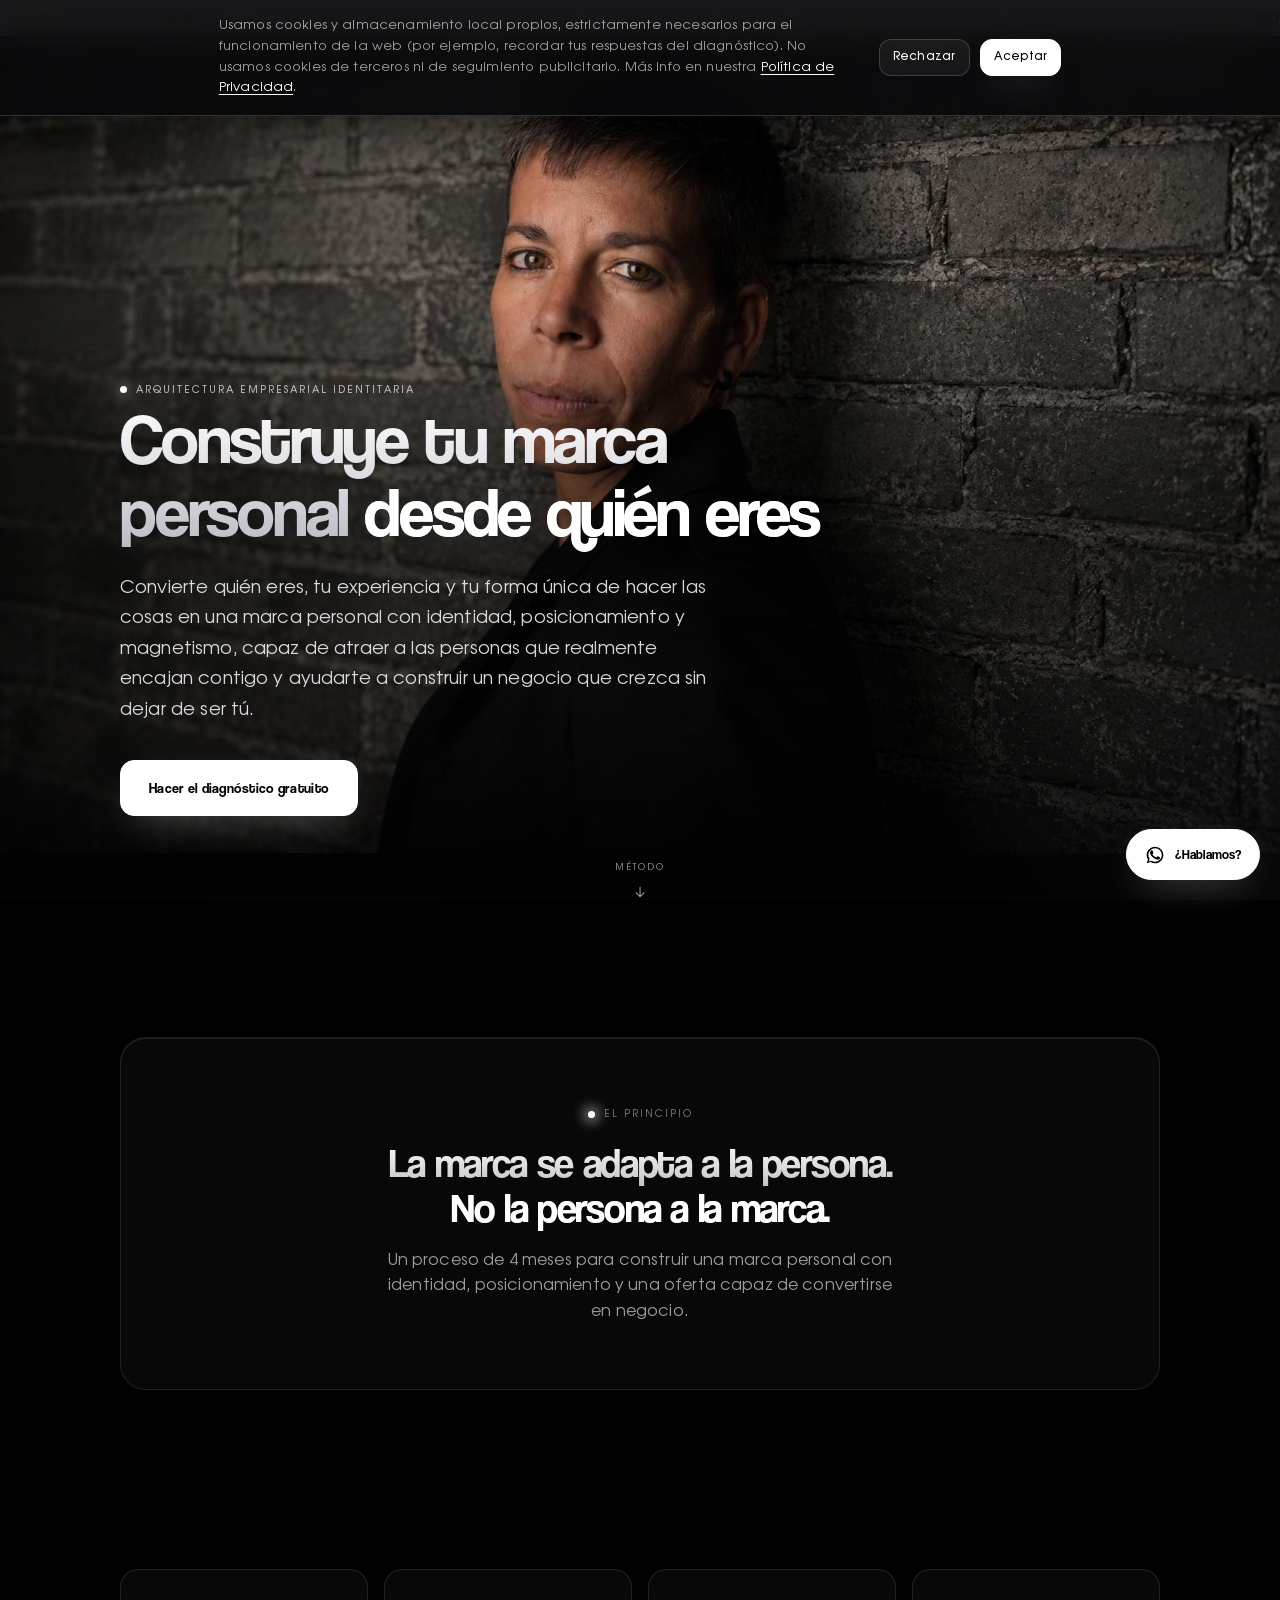
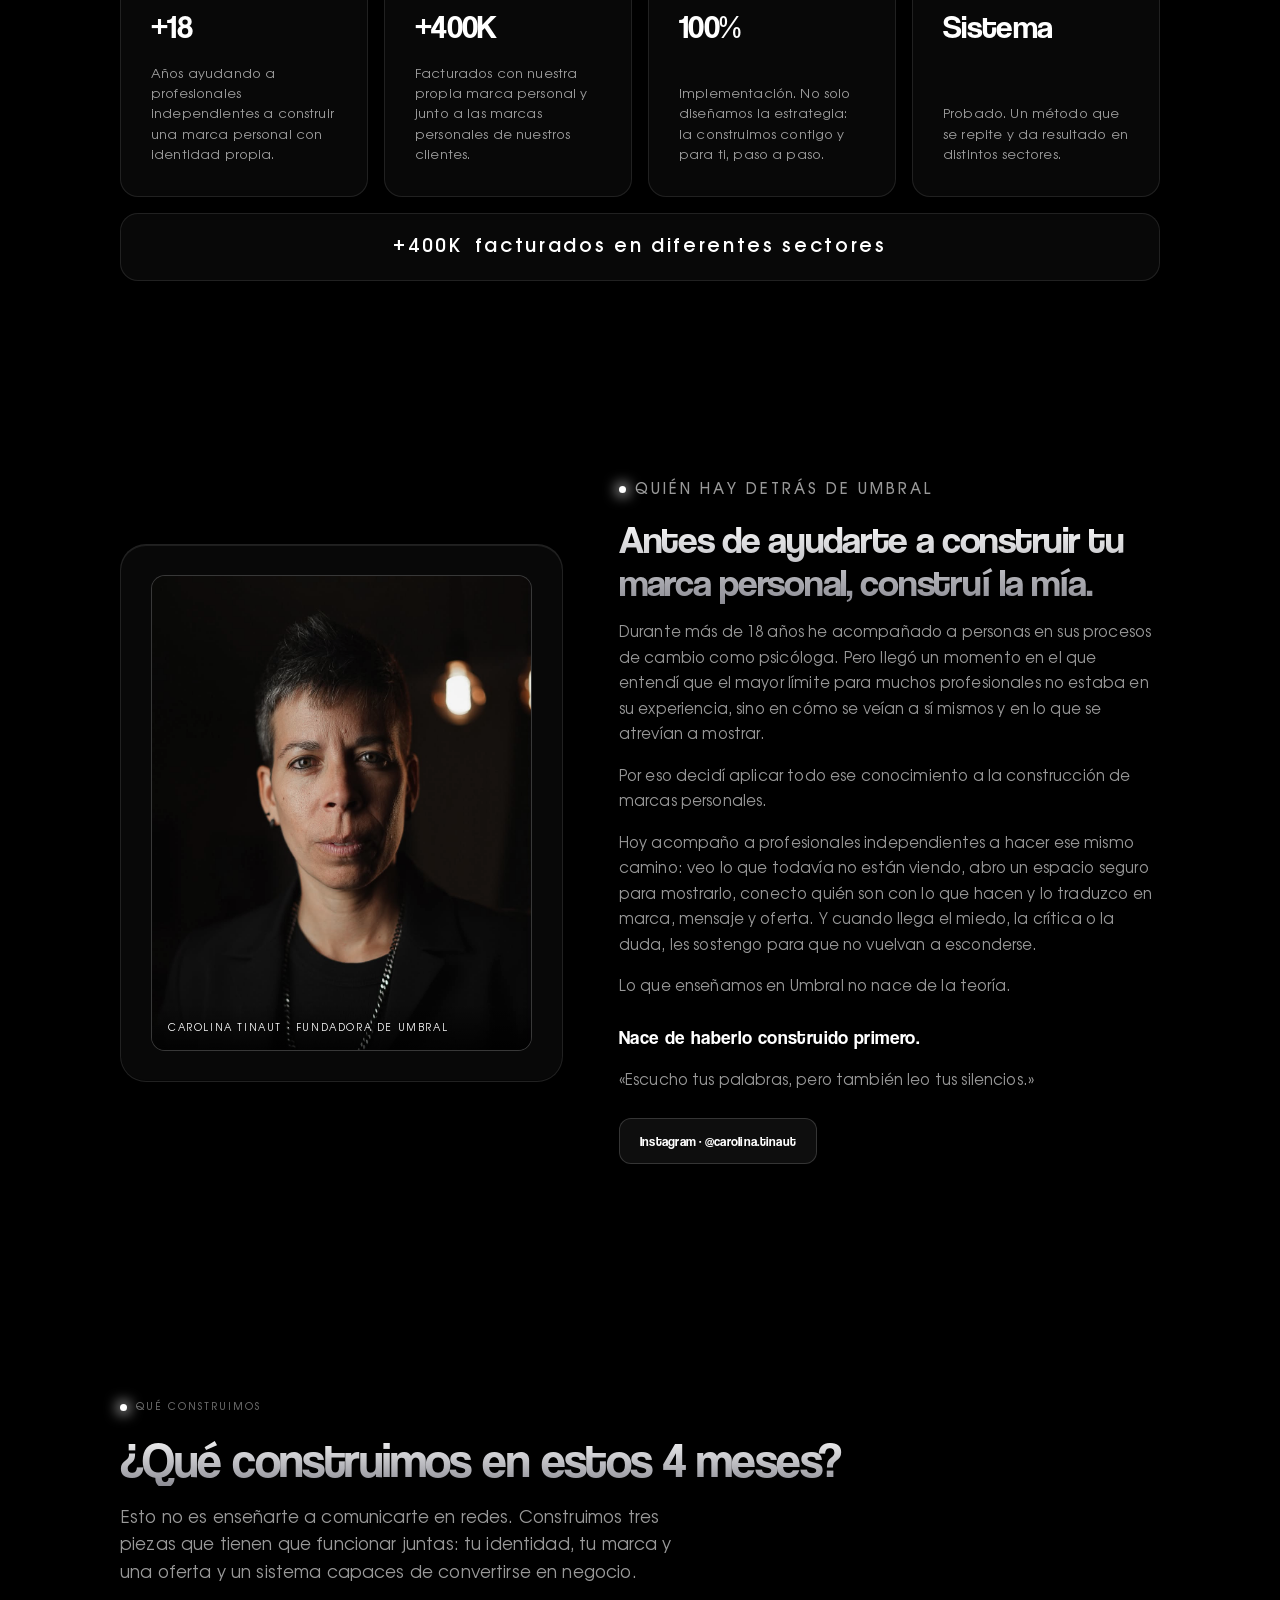
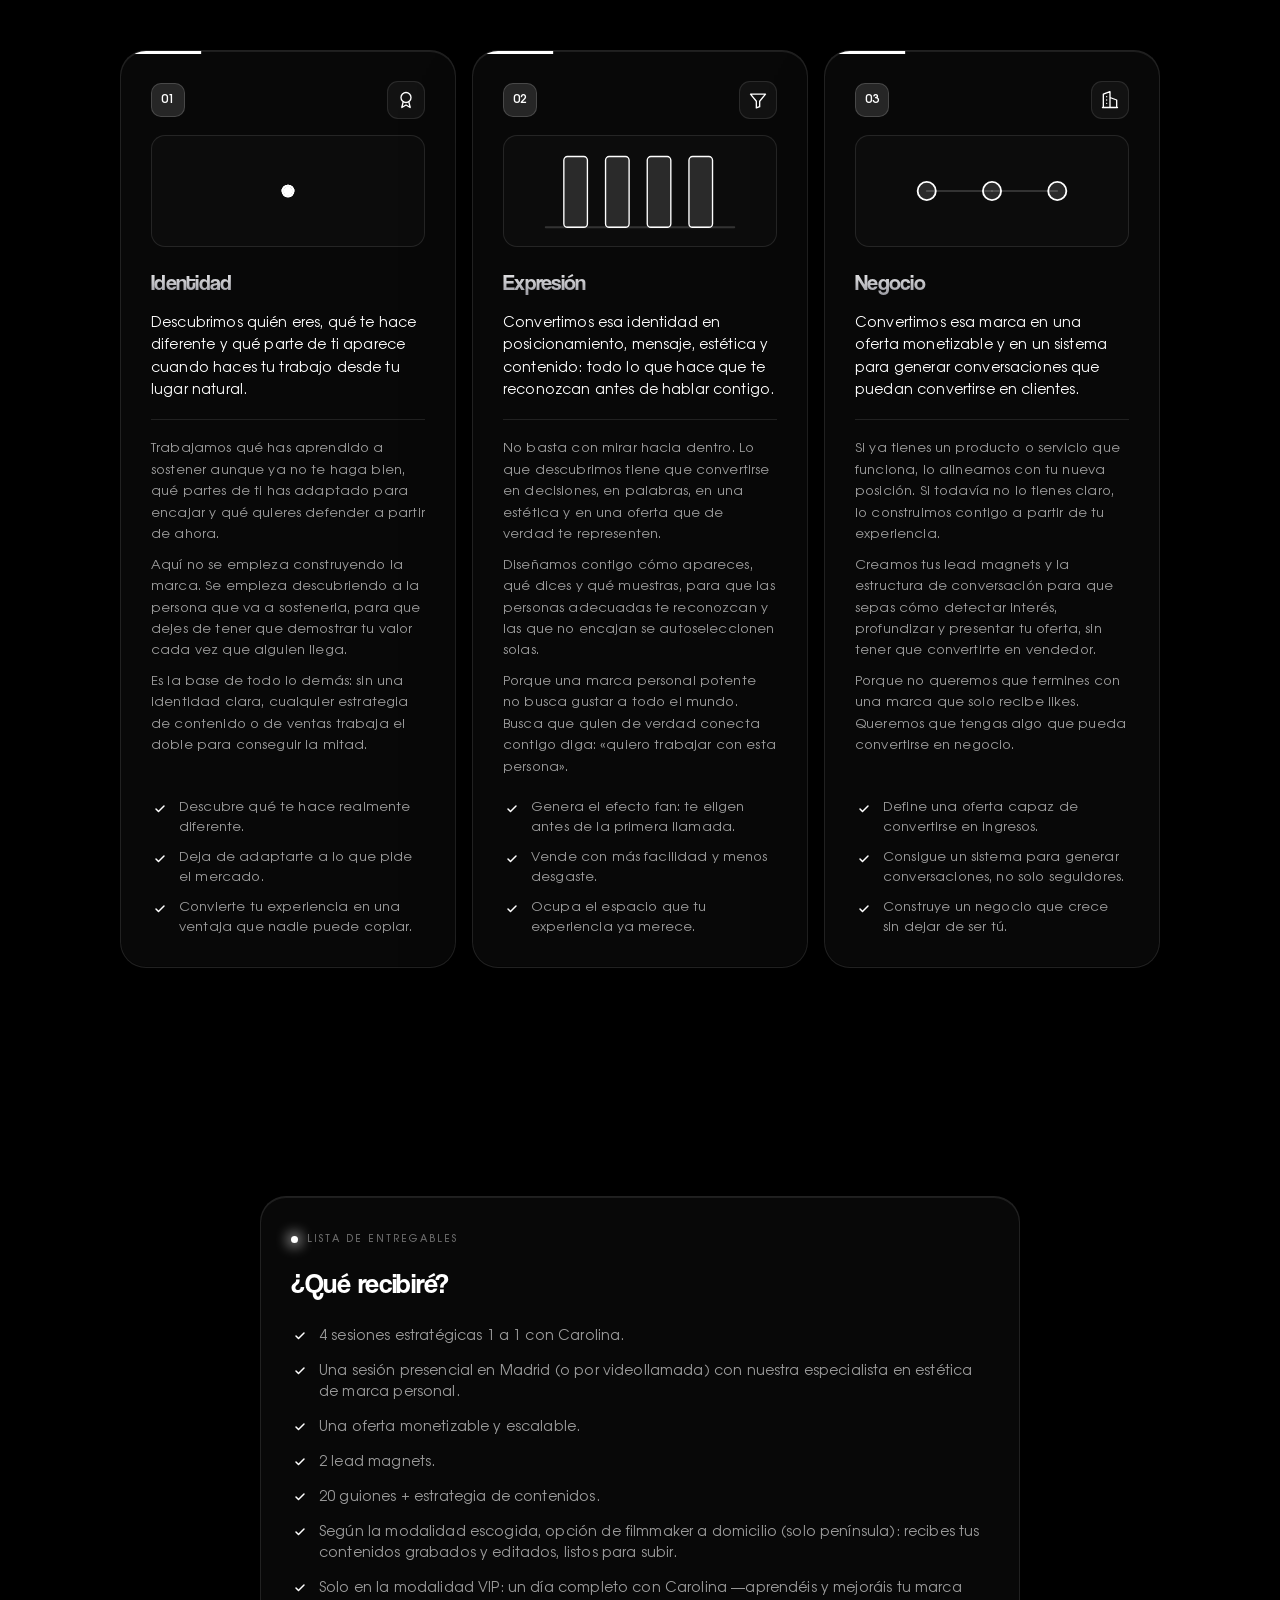
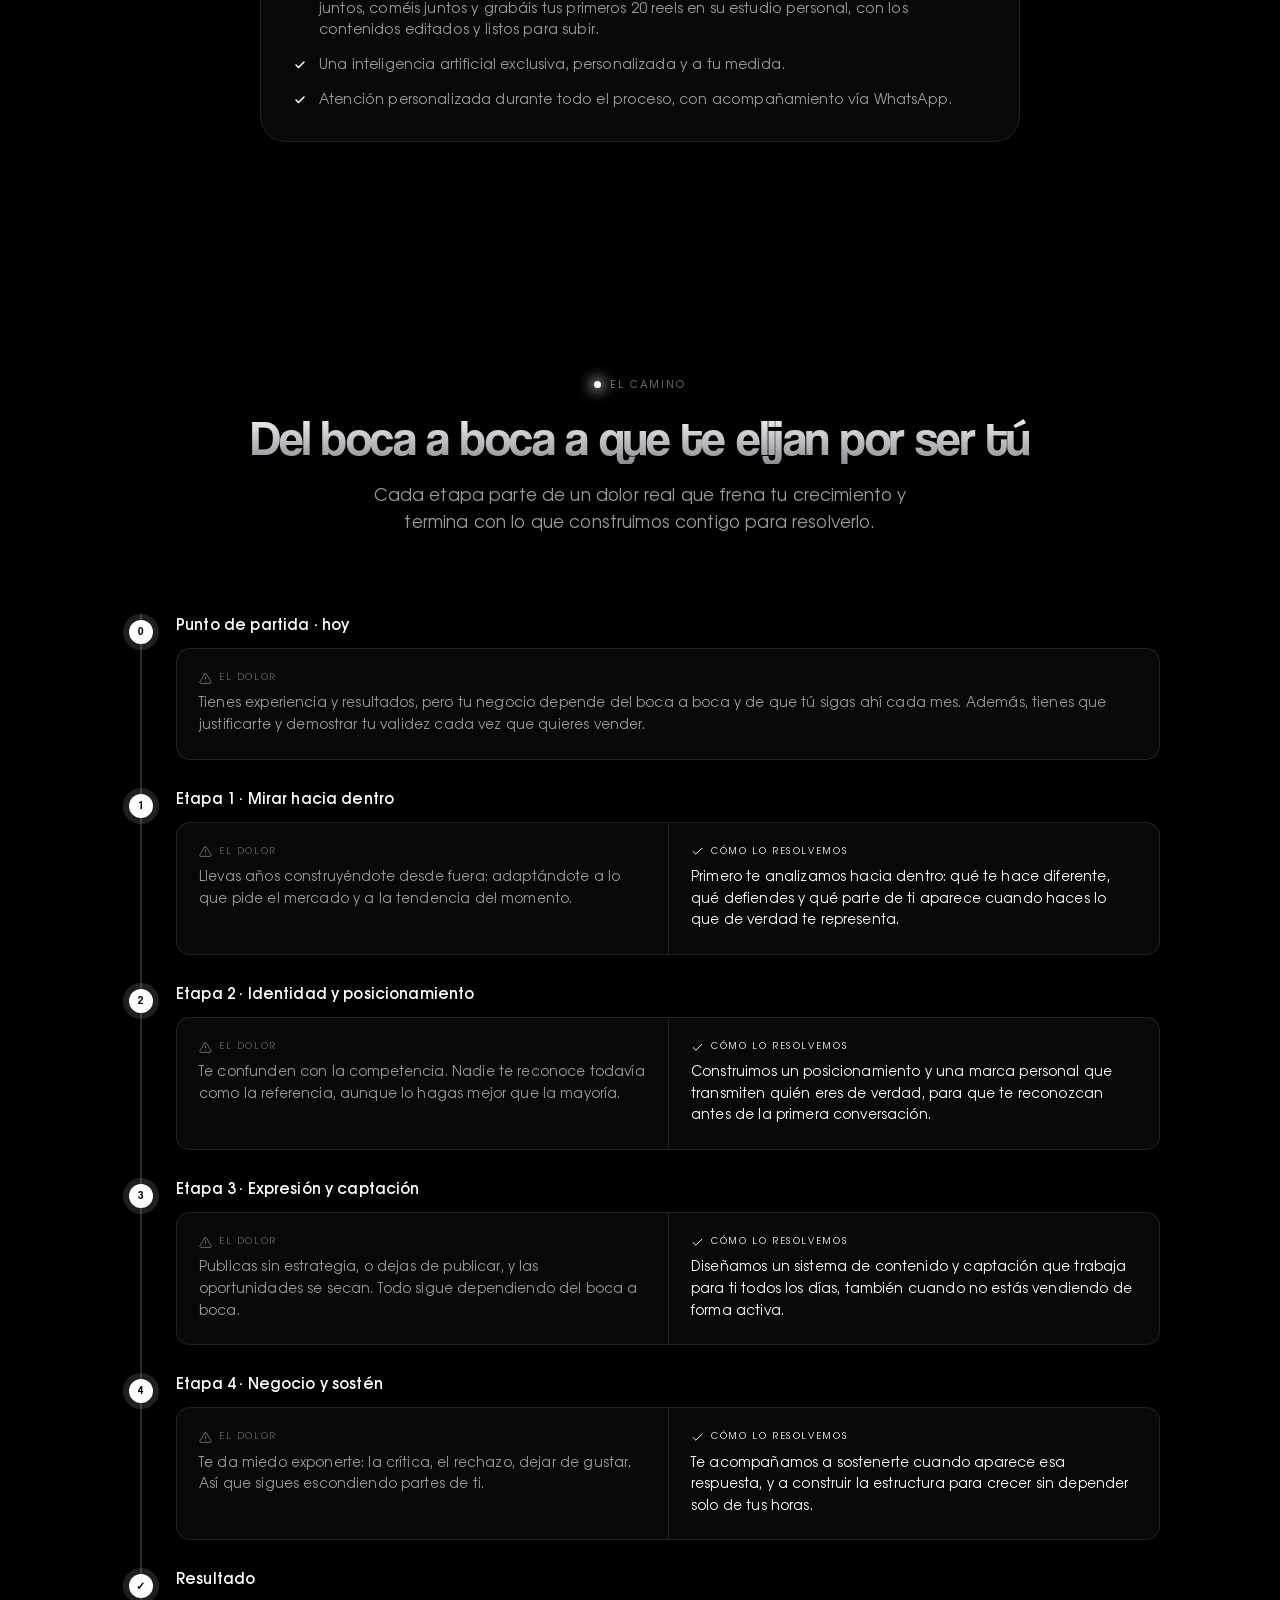
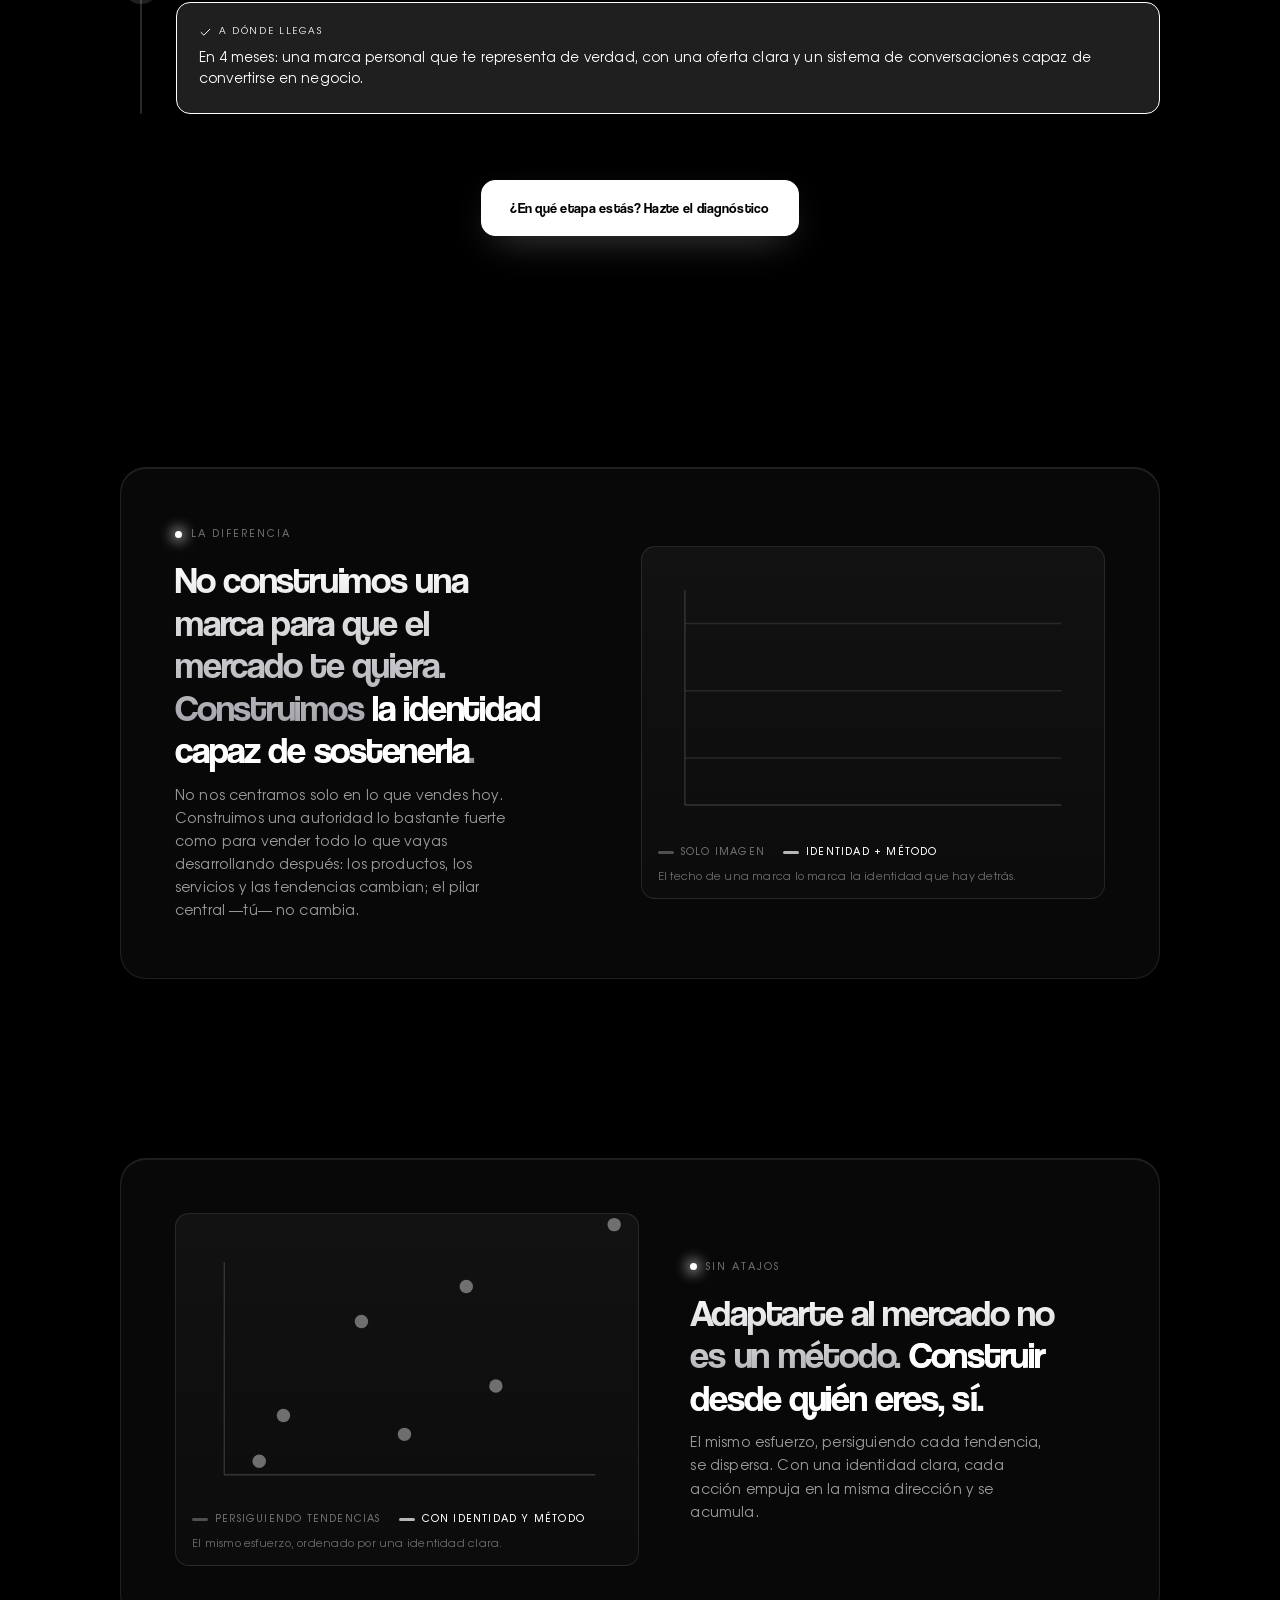
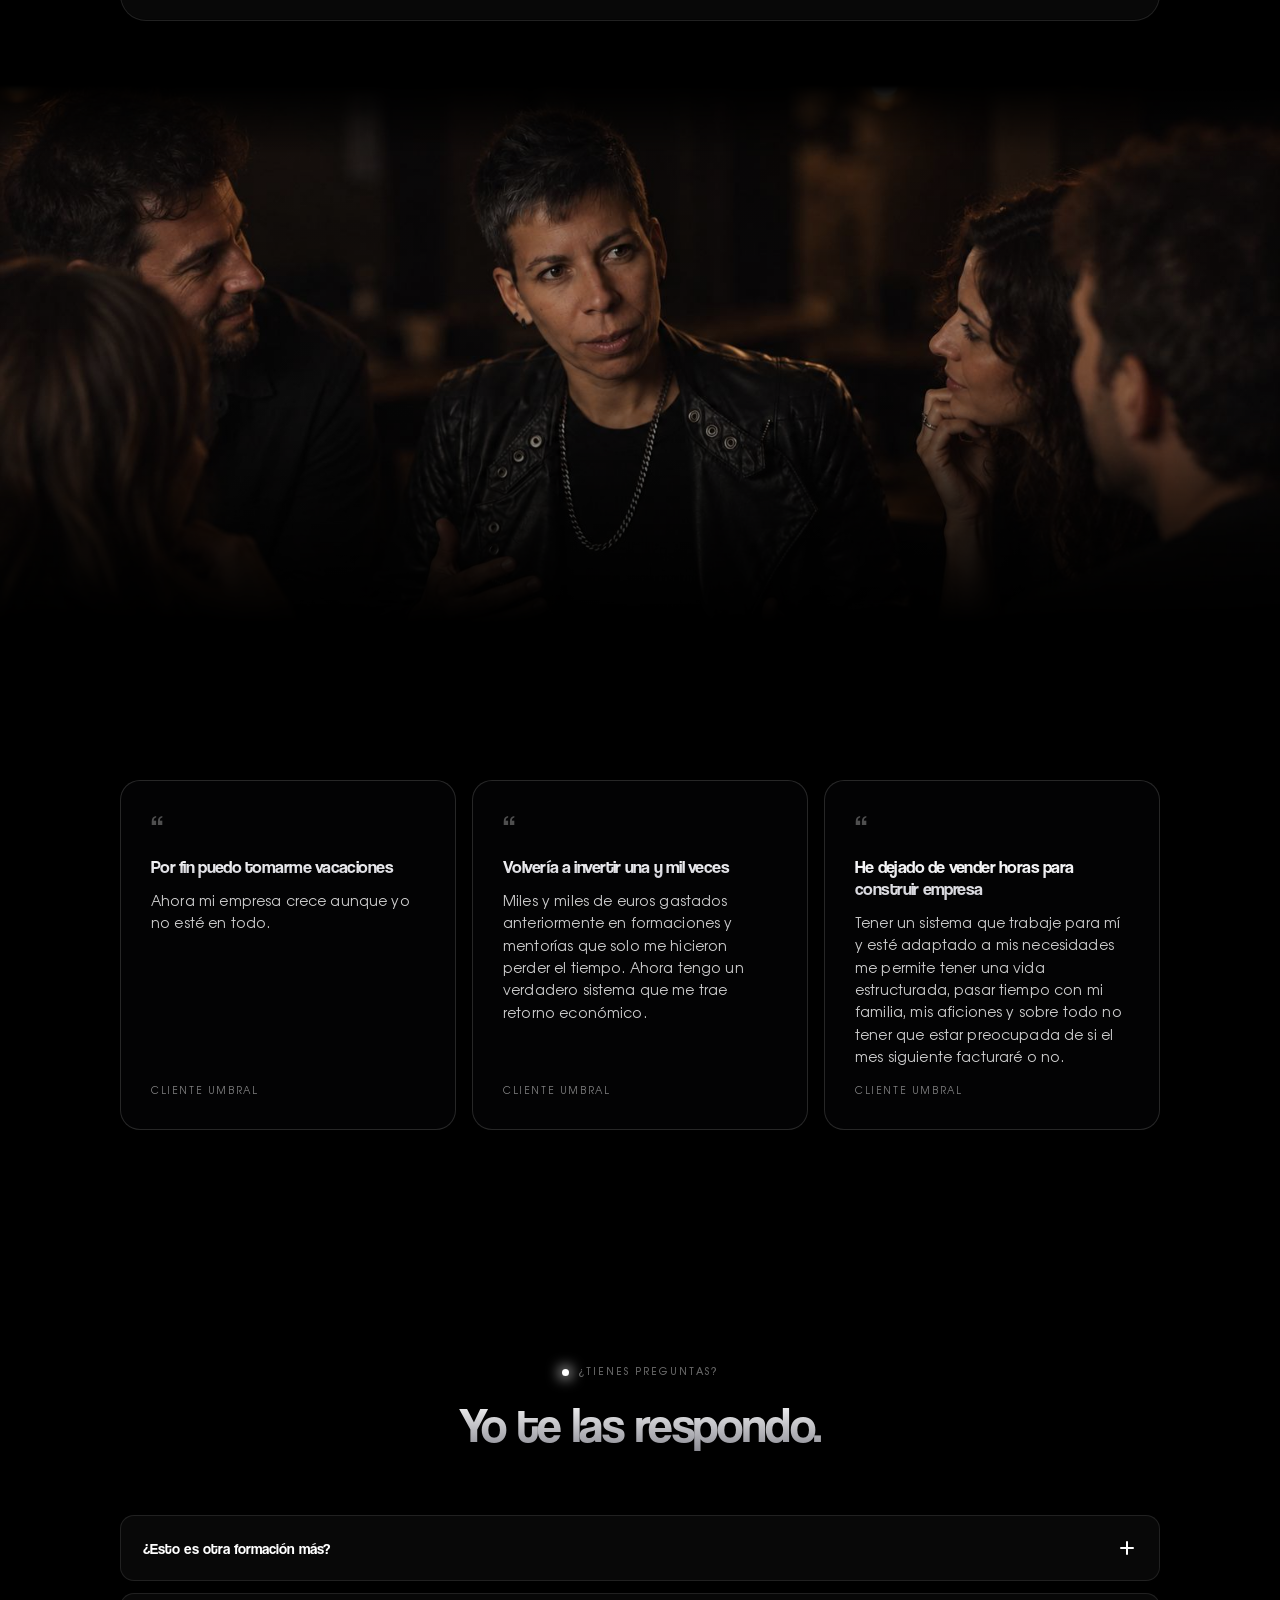
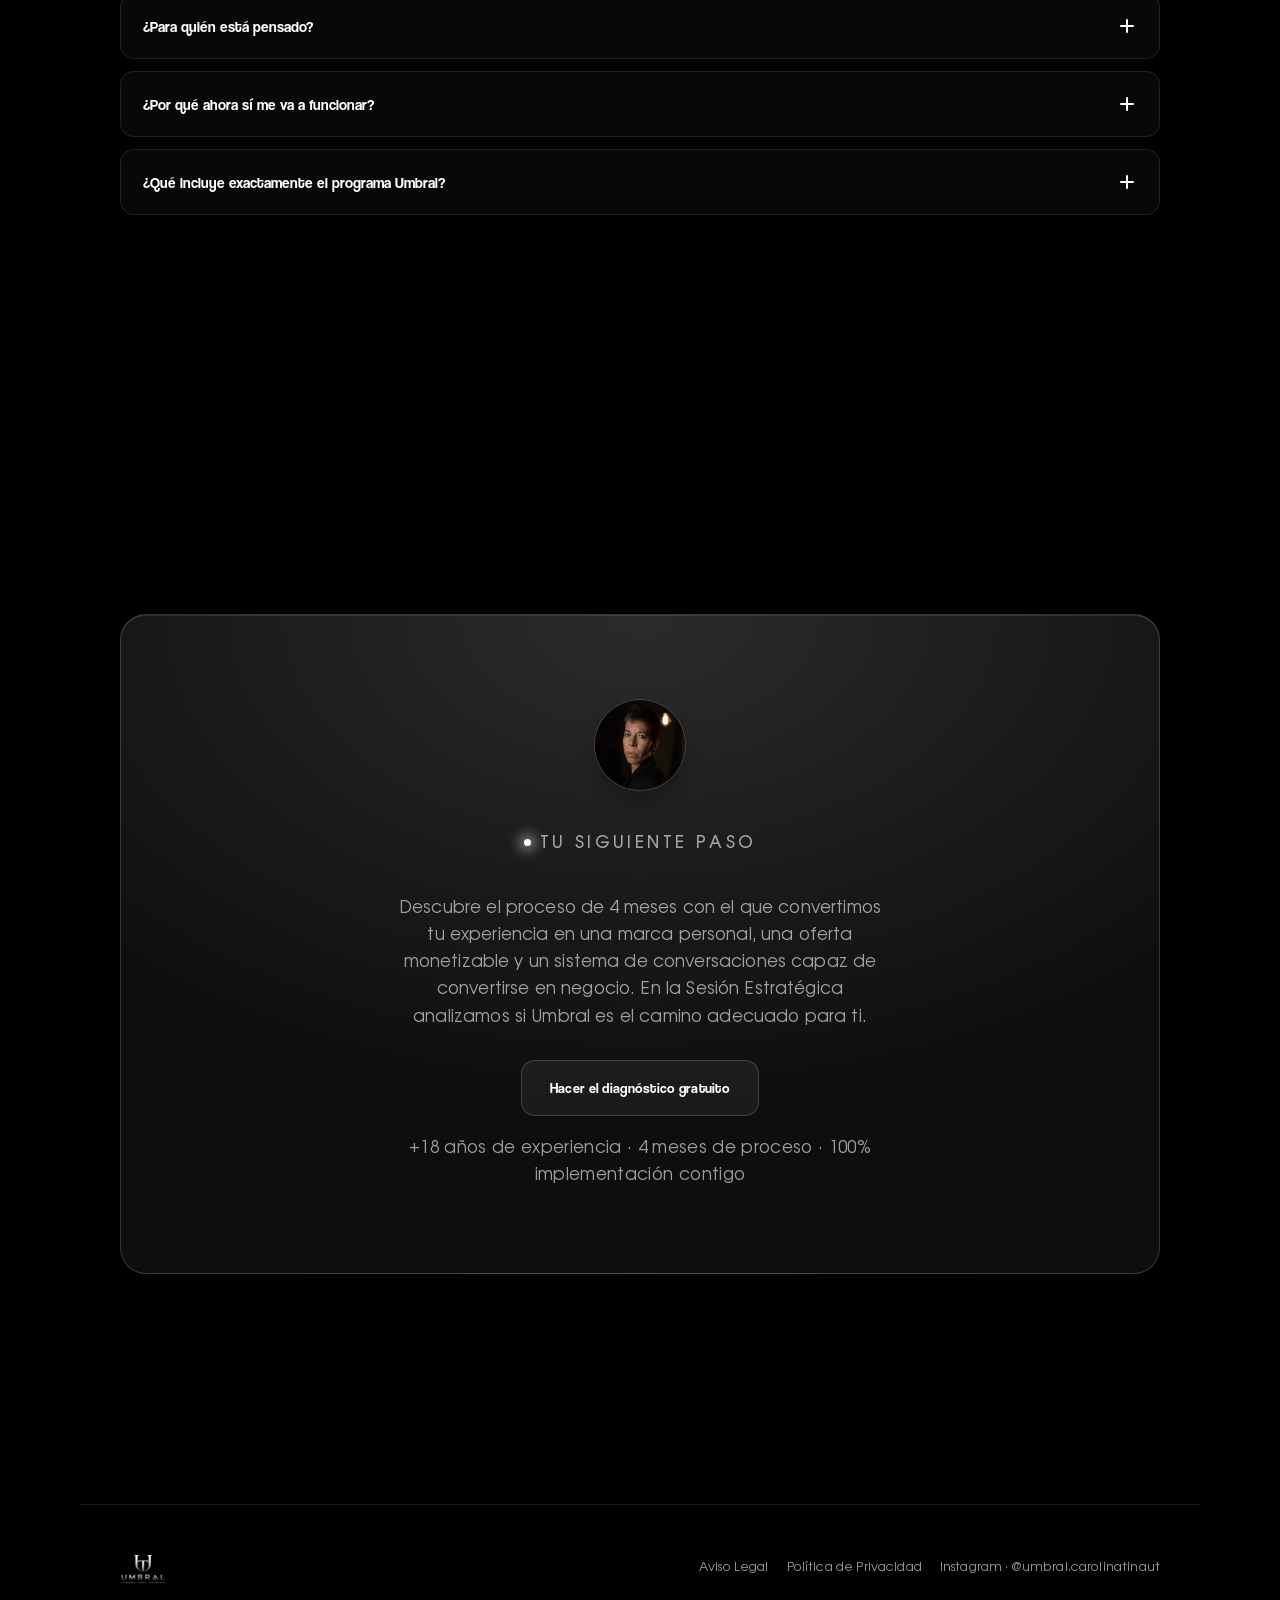
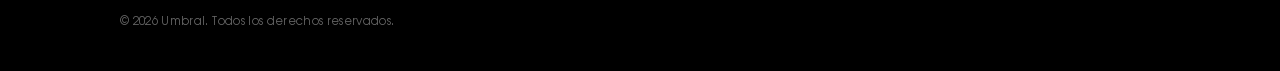
<file: index.html>
<!DOCTYPE html>
<html lang="es" data-theme="dark">
<head>
<meta charset="UTF-8">
<meta name="viewport" content="width=device-width,initial-scale=1">
<title>UMBRAL — Construye tu marca personal desde quién eres, no desde lo que pide el mercado</title>
<meta name="description" content="Método de Arquitectura Empresarial Identitaria: convierte tu experiencia y tu forma de trabajar en una marca personal con identidad, posicionamiento y magnetismo. +18 años uniendo estrategia de marca, psicología aplicada y negocio.">
<link rel="stylesheet" href="styles.css">
</head>
<body>

  <!-- ===== PRELOADER / PUERTA ===== -->
  <div id="preloader">
    <div class="pl__bg" aria-hidden="true">
      <img src="fotos/olas.jpg" alt="" width="1540" height="1030">
    </div>
    <div class="gate__view gate__view--ask" data-view="ask">
      <div class="pl__brand">
        <img class="pl__logo" src="fotos/logo-umbral.png" alt="Carolina Tinaut">
        <span class="pl__name">Carolina Tinaut</span>
      </div>
      <span class="pl__wave">
        <svg viewBox="0 0 240 30" preserveAspectRatio="none" aria-hidden="true">
          <path d="M0 15 q 15 -11 30 0 t 30 0 t 30 0 t 30 0 t 30 0 t 30 0 t 30 0 t 30 0">
            <animate attributeName="d" dur="2.6s" repeatCount="indefinite"
              values="M0 15 q 15 -11 30 0 t 30 0 t 30 0 t 30 0 t 30 0 t 30 0 t 30 0 t 30 0;
                      M0 15 q 15 11 30 0 t 30 0 t 30 0 t 30 0 t 30 0 t 30 0 t 30 0 t 30 0;
                      M0 15 q 15 -11 30 0 t 30 0 t 30 0 t 30 0 t 30 0 t 30 0 t 30 0 t 30 0"/>
          </path>
        </svg>
      </span>
      <p class="gate__q">Una pregunta que cambia tu rumbo para siempre.</p>
      <p class="gate__sub">¿Vas a construir una empresa capaz de crecer sin que todo dependa de ti?</p>
      <div class="gate__choices">
        <button type="button" class="btn btn--solid btn--lg" data-gate="yes">Sí</button>
        <button type="button" class="btn btn--lg" data-gate="no">No</button>
      </div>
    </div>

    <div class="gate__view gate__view--no" data-view="no" hidden>
      <span class="pl__name">Aún no es tu momento</span>
      <span class="pl__wave">
        <svg viewBox="0 0 240 30" preserveAspectRatio="none" aria-hidden="true">
          <path d="M0 15 q 15 -11 30 0 t 30 0 t 30 0 t 30 0 t 30 0 t 30 0 t 30 0 t 30 0">
            <animate attributeName="d" dur="2.6s" repeatCount="indefinite"
              values="M0 15 q 15 -11 30 0 t 30 0 t 30 0 t 30 0 t 30 0 t 30 0 t 30 0 t 30 0;
                      M0 15 q 15 11 30 0 t 30 0 t 30 0 t 30 0 t 30 0 t 30 0 t 30 0 t 30 0;
                      M0 15 q 15 -11 30 0 t 30 0 t 30 0 t 30 0 t 30 0 t 30 0 t 30 0 t 30 0"/>
          </path>
        </svg>
      </span>
      <p class="gate__sub">No pasa nada. Cuando de verdad lo decidas, esta puerta seguirá aquí.</p>
      <p class="gate__q oculto-clase-gratuita">Aquí puedes ver tu clase gratuita</p>
      <div class="vplayer oculto-clase-gratuita" aria-label="Clase gratuita en vídeo">
        <div class="vplayer__frame">
          <span class="vplayer__badge">Próximamente</span>
          <button type="button" class="vplayer__play" aria-label="Reproducir la clase">▶</button>
        </div>
        <div class="vplayer__bar" aria-hidden="true">
          <span>▶</span><span>0:00</span>
          <span class="vplayer__track"><span></span></span>
          <span>—:—</span><span>⛶</span>
        </div>
        <p class="vplayer__cap">El vídeo de tu clase gratuita estará disponible aquí muy pronto.</p>
      </div>
      <div class="gate__choices">
        <button type="button" class="btn btn--lg" data-gate="back">Entrar a la web</button>
      </div>
    </div>
  </div>
  <noscript><style>#preloader{display:none!important}</style></noscript>
  <script>
  (function () {
    var d = document, r = d.documentElement, pl = d.getElementById('preloader');
    if (!pl) return;
    r.classList.add('pl-lock');
    function dismiss() {
      pl.classList.add('is-done');
      r.classList.remove('pl-lock');
      setTimeout(function () { if (pl.parentNode) pl.parentNode.removeChild(pl); }, 700);
    }
    function view(name) {
      var vs = pl.querySelectorAll('.gate__view'), i;
      for (i = 0; i < vs.length; i++) vs[i].hidden = vs[i].getAttribute('data-view') !== name;
    }
    pl.addEventListener('click', function (e) {
      var b = e.target.closest && e.target.closest('[data-gate]');
      if (b) {
        var g = b.getAttribute('data-gate');
        if (g === 'yes' || g === 'back') dismiss();
        else if (g === 'no') view('no');
        return;
      }
      if (e.target.closest && e.target.closest('.vplayer__play')) {
        var f = pl.querySelector('.vplayer__track span'); if (!f) return;
        f.style.transition = 'none'; f.style.width = '0';
        requestAnimationFrame(function () { f.style.transition = 'width 1.1s linear'; f.style.width = '34%'; });
        setTimeout(function () { f.style.width = '0'; }, 1500);
      }
    });
  })();
  </script>

  <!-- ===== FONDO ===== -->
  <div class="bg" aria-hidden="true">
    <div class="bg__orbs"><span class="orb orb--1"></span><span class="orb orb--2"></span><span class="orb orb--3"></span></div>
    <div class="bg__waves"><span class="w w1"></span><span class="w w2"></span><span class="w w3"></span></div>
    <div class="bg__grain"></div><div class="bg__vignette"></div>
  </div>
  <svg class="svg-defs" aria-hidden="true"><defs>
    <filter id="liquid">
      <feTurbulence type="fractalNoise" baseFrequency="0.009 0.013" numOctaves="2" seed="7" result="noise"/>
      <feDisplacementMap in="SourceGraphic" in2="noise" scale="55" xChannelSelector="R" yChannelSelector="G"/>
    </filter>
    <filter id="liquidSoft" x="-25%" y="-25%" width="150%" height="150%">
      <feTurbulence type="fractalNoise" baseFrequency="0.006 0.010" numOctaves="2" seed="4" result="n"/>
      <feDisplacementMap in="SourceGraphic" in2="n" scale="34" xChannelSelector="R" yChannelSelector="G"/>
    </filter>
  </defs></svg>

  <!-- ===== BARRA DE OFERTA (marquee) ===== -->
  <div class="promo" id="promo" role="region" aria-label="Oferta">
    <div class="promo__track">
      <span>🎁&nbsp;&nbsp;Oferta de lanzamiento&nbsp;·&nbsp;Los 10 primeros reciben un curso aplicable: Aprende a editar tus reels&nbsp;·&nbsp;Plazas limitadas este mes&nbsp;·&nbsp;Reserva tu Sesión Estratégica hoy&nbsp;&nbsp;</span>
      <span aria-hidden="true">🎁&nbsp;&nbsp;Oferta de lanzamiento&nbsp;·&nbsp;Los 10 primeros reciben un curso aplicable: Aprende a editar tus reels&nbsp;·&nbsp;Plazas limitadas este mes&nbsp;·&nbsp;Reserva tu Sesión Estratégica hoy&nbsp;&nbsp;</span>
    </div>
    <button class="promo__x" id="promoClose" aria-label="Cerrar oferta">✕</button>
  </div>

  <!-- ===== NAV ===== -->
  <header class="nav" id="nav">
    <a href="#top" class="brand" aria-label="UMBRAL — inicio">
      <img class="brand__logo" src="fotos/logo-umbral.png" alt="UMBRAL · Estrategia · Marca · Crecimiento" width="240" height="240">
    </a>
    <nav class="nav__links" id="navLinks">
      <a href="#pilares">Pilares</a>
      <a href="#roadmap">Roadmap</a>
      <a href="#testimonios">Testimonios</a>
      <a href="#umbral">Sobre Umbral</a>
      <a href="#faq">FAQ</a>
      <a href="#" class="nav__links-cta" data-open-quiz>Diagnóstico gratuito →</a>
      <a href="#clase" class="nav__links-cta oculto-clase-gratuita">Quiero la clase gratuita →</a>
    </nav>
    <div class="nav__right">
      <button class="btn btn--sm btn--nav" data-open-quiz>Diagnóstico gratuito</button>
      <a href="#clase" class="btn btn--solid btn--sm btn--nav oculto-clase-gratuita">Clase gratuita</a>
      <button class="btn btn--icon btn--ghost nav__toggle" id="navToggle" aria-label="Abrir menú" aria-expanded="false">☰</button>
    </div>
    <span class="nav__progress" id="navProgress" aria-hidden="true"></span>
  </header>

  <main id="top">

    <!-- ===== HERO (con la foto banner de fondo) ===== -->
    <section class="hero wrap" id="inicio">
      <div class="hero__bg" aria-hidden="true">
        <img src="fotos/pared.jpg" alt="" loading="eager" width="1540" height="1030">
      </div>
      <div class="hero__inner">
        <p class="kicker reveal">Arquitectura Empresarial Identitaria</p>
        <h1 class="reveal" data-d="1">
          Construye tu marca personal
          <span class="accent">desde quién eres</span>
        </h1>
        <p class="hero__lead reveal" data-d="2">
          Convierte quién eres, tu experiencia y tu forma única de hacer las cosas en una marca
          personal con identidad, posicionamiento y magnetismo, capaz de atraer a las personas
          que realmente encajan contigo y ayudarte a construir un negocio que crezca sin dejar
          de ser tú.
        </p>
        <div class="hero__cta reveal" data-d="3">
          <button class="btn btn--solid btn--lg" data-open-quiz>Hacer el diagnóstico gratuito</button>
          <a href="#clase" class="btn btn--lg oculto-clase-gratuita">Quiero ver la clase gratuita</a>
        </div>
        <p class="hero__note reveal" data-d="4">
          <span data-count="18" data-prefix="+" data-suffix="">+18</span> años ·
          <span data-count="400" data-prefix="+" data-suffix="K">+400K</span> facturados ·
          <span data-count="100" data-suffix="%">100%</span> implementación · Sistema probado
        </p>
      </div>
      <div class="hero__scroll" aria-hidden="true"><span>Método</span>
        <svg viewBox="0 0 24 24"><path d="M12 5v14M6 13l6 6 6-6"/></svg>
      </div>
    </section>

    <!-- ===== VALUE PROP ===== -->
    <section class="section wrap" id="metodo">
      <div class="statement reveal">
        <p class="kicker">El principio</p>
        <p class="statement__q wide">La marca se adapta a la persona. <span class="accent">No la persona a la marca.</span></p>
        <p class="statement__sub">
          Un proceso de 4 meses para construir una marca personal con identidad, posicionamiento
          y una oferta capaz de convertirse en negocio.
        </p>
      </div>
    </section>

    <!-- ===== STATS ===== -->
    <section class="section--sm wrap">
      <div class="stats">
        <div class="stat reveal">
          <div class="stat__n" data-count="18" data-prefix="+">+18</div>
          <p class="stat__t">Años ayudando a profesionales independientes a construir una marca personal con identidad propia.</p>
        </div>
        <div class="stat reveal" data-d="1">
          <div class="stat__n" data-count="400" data-prefix="+" data-suffix="K">+400K</div>
          <p class="stat__t">Facturados con nuestra propia marca personal y junto a las marcas personales de nuestros clientes.</p>
        </div>
        <div class="stat stat--plain reveal" data-d="2">
          <div class="stat__n" data-count="100" data-suffix="%">100%</div>
          <p class="stat__t">Implementación. No solo diseñamos la estrategia: la construimos contigo y para ti, paso a paso.</p>
        </div>
        <div class="stat stat--plain reveal" data-d="3">
          <div class="stat__n">Sistema</div>
          <p class="stat__t">Probado. Un método que se repite y da resultado en distintos sectores.</p>
        </div>
        <div class="stat stat--wide reveal">
          <span class="stat__n" data-count="400" data-prefix="+" data-suffix="K">+400K</span>
          <span class="stat__n" style="color:var(--ink);letter-spacing:.14em">facturados en diferentes sectores</span>
        </div>
      </div>
    </section>

    <!-- ===== FUNDADORA (Sobre Umbral) ===== -->
    <section class="section wrap" id="umbral">
      <div class="founder">
        <div class="founder__card reveal" data-reveal="left">
          <figure class="founder__photo">
            <img src="fotos/799673248_1596504102127387_8489044716735448155_n.jpg"
                 alt="Retrato de Carolina Tinaut" loading="lazy" width="1063" height="1600">
            <figcaption>Carolina Tinaut · Fundadora de Umbral</figcaption>
          </figure>
        </div>
        <div class="reveal" data-reveal="right">
          <p class="kicker">Quién hay detrás de Umbral</p>
          <h2 style="margin-top:16px">Antes de ayudarte a construir tu marca personal, construí la mía.</h2>
          <p>Durante más de 18 años he acompañado a personas en sus procesos de cambio como psicóloga.
            Pero llegó un momento en el que entendí que el mayor límite para muchos profesionales no
            estaba en su experiencia, sino en cómo se veían a sí mismos y en lo que se atrevían a mostrar.</p>
          <p>Por eso decidí aplicar todo ese conocimiento a la construcción de marcas personales.</p>
          <p>Hoy acompaño a profesionales independientes a hacer ese mismo camino: veo lo que todavía
            no están viendo, abro un espacio seguro para mostrarlo, conecto quién son con lo que hacen
            y lo traduzco en marca, mensaje y oferta. Y cuando llega el miedo, la crítica o la duda,
            les sostengo para que no vuelvan a esconderse.</p>
          <p>Lo que enseñamos en Umbral no nace de la teoría.</p>
          <span class="big">Nace de haberlo <span class="accent">construido primero</span>.</span>
          <p style="margin-top:16px">«Escucho tus palabras, pero también leo tus silencios.»</p>
          <div class="founder__cta">
            <a href="https://www.instagram.com/carolina.tinaut/" target="_blank" rel="noopener" class="btn">Instagram · @carolina.tinaut</a>
            <a href="#clase" class="btn btn--solid oculto-clase-gratuita">Quiero ver la clase gratuita</a>
          </div>
        </div>
      </div>
    </section>

    <!-- ===== PILARES ===== -->
    <section class="section wrap" id="pilares">
      <div class="section__head">
        <p class="kicker reveal">Qué construimos</p>
        <h2 class="section__title reveal" data-d="1">¿Qué construimos en estos 4 meses?</h2>
        <p class="section__sub reveal" data-d="2">
          Esto no es enseñarte a comunicarte en redes. Construimos tres piezas que tienen que
          funcionar juntas: tu identidad, tu marca y una oferta y un sistema capaces de
          convertirse en negocio.
        </p>
      </div>
      <div class="pillars">
        <article class="pillar reveal">
          <div class="pillar__head">
            <span class="pillar__badge">01</span>
            <span class="pillar__ico" aria-hidden="true"><svg viewBox="0 0 24 24"><circle cx="12" cy="9" r="6"/><path d="M8.5 14.5 7 21l5-3 5 3-1.5-6.5"/></svg></span>
          </div>
          <div class="pillar__viz" aria-hidden="true">
            <svg viewBox="0 0 300 112" preserveAspectRatio="xMidYMid meet">
              <g transform="translate(150 56)">
                <circle class="viz-stroke viz-ring" cx="0" cy="0" r="6"/>
                <circle class="viz-stroke viz-ring" cx="0" cy="0" r="6"/>
                <circle class="viz-stroke viz-ring" cx="0" cy="0" r="6"/>
                <circle cx="0" cy="0" r="5" fill="var(--accent)"/>
              </g>
            </svg>
          </div>
          <h3 class="pillar__name">Identidad</h3>
          <p class="pillar__lead">
            Descubrimos quién eres, qué te hace diferente y qué parte de ti aparece cuando haces
            tu trabajo desde tu lugar natural.
          </p>
          <hr class="pillar__rule">
          <div class="pillar__body">
            <p>Trabajamos qué has aprendido a sostener aunque ya no te haga bien, qué partes de ti
            has adaptado para encajar y qué quieres defender a partir de ahora.</p>
            <p>Aquí no se empieza construyendo la marca. Se empieza descubriendo a la persona que va
            a sostenerla, para que dejes de tener que demostrar tu valor cada vez que alguien llega.</p>
            <p>Es la base de todo lo demás: sin una identidad clara, cualquier estrategia de
            contenido o de ventas trabaja el doble para conseguir la mitad.</p>
          </div>
          <ul class="ticks">
            <li>Descubre qué te hace realmente diferente.</li>
            <li>Deja de adaptarte a lo que pide el mercado.</li>
            <li>Convierte tu experiencia en una ventaja que nadie puede copiar.</li>
          </ul>
        </article>

        <article class="pillar reveal" data-d="1">
          <div class="pillar__head">
            <span class="pillar__badge">02</span>
            <span class="pillar__ico" aria-hidden="true"><svg viewBox="0 0 24 24"><path d="M3 5h18l-7 8.5V20l-4 1.5v-8z"/></svg></span>
          </div>
          <div class="pillar__viz" aria-hidden="true">
            <svg viewBox="0 0 300 112" preserveAspectRatio="xMidYMid meet">
              <rect class="viz-bar" x="66"  y="18" width="26" height="78" rx="4"/>
              <rect class="viz-bar" x="112" y="18" width="26" height="78" rx="4"/>
              <rect class="viz-bar" x="158" y="18" width="26" height="78" rx="4"/>
              <rect class="viz-bar" x="204" y="18" width="26" height="78" rx="4"/>
              <line class="viz-stroke viz-dim" x1="46" y1="96" x2="254" y2="96"/>
            </svg>
          </div>
          <h3 class="pillar__name">Expresión</h3>
          <p class="pillar__lead">Convertimos esa identidad en posicionamiento, mensaje, estética y contenido: todo lo que hace que te reconozcan antes de hablar contigo.</p>
          <hr class="pillar__rule">
          <div class="pillar__body">
            <p>No basta con mirar hacia dentro. Lo que descubrimos tiene que convertirse en
            decisiones, en palabras, en una estética y en una oferta que de verdad te representen.</p>
            <p>Diseñamos contigo cómo apareces, qué dices y qué muestras, para que las personas
            adecuadas te reconozcan y las que no encajan se autoseleccionen solas.</p>
            <p>Porque una marca personal potente no busca gustar a todo el mundo. Busca que quien
            de verdad conecta contigo diga: «quiero trabajar con esta persona».</p>
          </div>
          <ul class="ticks">
            <li>Genera el efecto fan: te eligen antes de la primera llamada.</li>
            <li>Vende con más facilidad y menos desgaste.</li>
            <li>Ocupa el espacio que tu experiencia ya merece.</li>
          </ul>
        </article>

        <article class="pillar reveal" data-d="2">
          <div class="pillar__head">
            <span class="pillar__badge">03</span>
            <span class="pillar__ico" aria-hidden="true"><svg viewBox="0 0 24 24"><path d="M4 21V5l8-3v19M12 21V9l8 3v9M3 21h18M8 8h.01M8 12h.01M8 16h.01"/></svg></span>
          </div>
          <div class="pillar__viz" aria-hidden="true">
            <svg viewBox="0 0 300 112" preserveAspectRatio="xMidYMid meet">
              <line class="viz-stroke viz-dim" x1="78" y1="56" x2="150" y2="56"/>
              <line class="viz-stroke viz-dim" x1="150" y1="56" x2="222" y2="56"/>
              <circle class="viz-node" cx="78"  cy="56" r="10"/>
              <circle class="viz-node" cx="150" cy="56" r="10"/>
              <circle class="viz-node" cx="222" cy="56" r="10"/>
            </svg>
          </div>
          <h3 class="pillar__name">Negocio</h3>
          <p class="pillar__lead">Convertimos esa marca en una oferta monetizable y en un sistema para generar conversaciones que puedan convertirse en clientes.</p>
          <hr class="pillar__rule">
          <div class="pillar__body">
            <p>Si ya tienes un producto o servicio que funciona, lo alineamos con tu nueva
            posición. Si todavía no lo tienes claro, lo construimos contigo a partir de tu experiencia.</p>
            <p>Creamos tus lead magnets y la estructura de conversación para que sepas cómo detectar
            interés, profundizar y presentar tu oferta, sin tener que convertirte en vendedor.</p>
            <p>Porque no queremos que termines con una marca que solo recibe likes. Queremos que
            tengas algo que pueda convertirse en negocio.</p>
          </div>
          <ul class="ticks">
            <li>Define una oferta capaz de convertirse en ingresos.</li>
            <li>Consigue un sistema para generar conversaciones, no solo seguidores.</li>
            <li>Construye un negocio que crece sin dejar de ser tú.</li>
          </ul>
        </article>
      </div>

      <div class="tvideo aiband reveal">
        <span class="tvideo__ico" aria-hidden="true">
          <svg viewBox="0 0 24 24" fill="none" stroke="currentColor" stroke-width="1.8" stroke-linecap="round" stroke-linejoin="round">
            <rect x="2" y="8" width="20" height="5"/>
            <path d="M12 8v13M4 13v6a2 2 0 0 0 2 2h12a2 2 0 0 0 2-2v-6"/>
            <path d="M12 8H7.5a2.5 2.5 0 0 1 0-5C11 3 12 8 12 8z"/>
            <path d="M12 8h4.5a2.5 2.5 0 0 0 0-5C13 3 12 8 12 8z"/>
          </svg>
        </span>
        <div class="tvideo__txt">
          <strong>También recibirás una IA completamente personalizada y adaptada a tus necesidades</strong>
          <span>Te ayuda durante el proceso de creación y también a futuro, para mantener tu voz y tu coherencia de marca.</span>
        </div>
      </div>

      <div class="deliver glass reveal">
        <p class="kicker">Lista de entregables</p>
        <h3>¿Qué recibiré?</h3>
        <ul class="ticks">
          <li>4 sesiones estratégicas 1 a 1 con Carolina.</li>
          <li>Una sesión presencial en Madrid (o por videollamada) con nuestra especialista en estética de marca personal.</li>
          <li>Una oferta monetizable y escalable.</li>
          <li>2 lead magnets.</li>
          <li>20 guiones + estrategia de contenidos.</li>
          <li>Según la modalidad escogida, opción de filmmaker a domicilio (solo península): recibes tus contenidos grabados y editados, listos para subir.</li>
          <li>Solo en la modalidad VIP: un día completo con Carolina —aprendéis y mejoráis tu marca juntos, coméis juntos y grabáis tus primeros 20 reels en su estudio personal, con los contenidos editados y listos para subir.</li>
          <li>Una inteligencia artificial exclusiva, personalizada y a tu medida.</li>
          <li>Atención personalizada durante todo el proceso, con acompañamiento vía WhatsApp.</li>
        </ul>
      </div>
    </section>

    <!-- ===== ROADMAP ===== -->
    <section class="section wrap" id="roadmap">
      <div class="section__head center">
        <p class="kicker reveal">El camino</p>
        <h2 class="section__title reveal" data-d="1">Del boca a boca a que te elijan por ser tú</h2>
        <p class="section__sub reveal" data-d="2">
          Cada etapa parte de un dolor real que frena tu crecimiento y termina con lo que
          construimos contigo para resolverlo.
        </p>
      </div>

      <div class="roadmap" id="roadmapTrack">
        <span class="roadmap__spine" aria-hidden="true"></span>

        <div class="road-step road-step--single reveal">
          <span class="road-step__node">0</span>
          <p class="road-step__title">Punto de partida · hoy</p>
          <div class="road-step__card">
            <div class="road-cell road-cell--pain">
              <span class="road-cell__k"><svg viewBox="0 0 24 24"><path d="M12 9v4m0 4h.01M10.3 3.9 1.8 18a2 2 0 0 0 1.7 3h17a2 2 0 0 0 1.7-3L13.7 3.9a2 2 0 0 0-3.4 0Z"/></svg>El dolor</span>
              <p>Tienes experiencia y resultados, pero tu negocio depende del boca a boca y de que tú sigas ahí cada mes. Además, tienes que justificarte y demostrar tu validez cada vez que quieres vender.</p>
            </div>
          </div>
        </div>

        <div class="road-step reveal">
          <span class="road-step__node">1</span>
          <p class="road-step__title">Etapa 1 · Mirar hacia dentro</p>
          <div class="road-step__card">
            <div class="road-cell road-cell--pain">
              <span class="road-cell__k"><svg viewBox="0 0 24 24"><path d="M12 9v4m0 4h.01M10.3 3.9 1.8 18a2 2 0 0 0 1.7 3h17a2 2 0 0 0 1.7-3L13.7 3.9a2 2 0 0 0-3.4 0Z"/></svg>El dolor</span>
              <p>Llevas años construyéndote desde fuera: adaptándote a lo que pide el mercado y a la tendencia del momento.</p>
            </div>
            <div class="road-cell road-cell--fix">
              <span class="road-cell__k"><svg viewBox="0 0 24 24"><path d="M20 6 9 17l-5-5"/></svg>Cómo lo resolvemos</span>
              <p>Primero te analizamos hacia dentro: qué te hace diferente, qué defiendes y qué parte de ti aparece cuando haces lo que de verdad te representa.</p>
            </div>
          </div>
        </div>

        <div class="road-step reveal">
          <span class="road-step__node">2</span>
          <p class="road-step__title">Etapa 2 · Identidad y posicionamiento</p>
          <div class="road-step__card">
            <div class="road-cell road-cell--pain">
              <span class="road-cell__k"><svg viewBox="0 0 24 24"><path d="M12 9v4m0 4h.01M10.3 3.9 1.8 18a2 2 0 0 0 1.7 3h17a2 2 0 0 0 1.7-3L13.7 3.9a2 2 0 0 0-3.4 0Z"/></svg>El dolor</span>
              <p>Te confunden con la competencia. Nadie te reconoce todavía como la referencia, aunque lo hagas mejor que la mayoría.</p>
            </div>
            <div class="road-cell road-cell--fix">
              <span class="road-cell__k"><svg viewBox="0 0 24 24"><path d="M20 6 9 17l-5-5"/></svg>Cómo lo resolvemos</span>
              <p>Construimos un posicionamiento y una marca personal que transmiten quién eres de verdad, para que te reconozcan antes de la primera conversación.</p>
            </div>
          </div>
        </div>

        <div class="road-step reveal">
          <span class="road-step__node">3</span>
          <p class="road-step__title">Etapa 3 · Expresión y captación</p>
          <div class="road-step__card">
            <div class="road-cell road-cell--pain">
              <span class="road-cell__k"><svg viewBox="0 0 24 24"><path d="M12 9v4m0 4h.01M10.3 3.9 1.8 18a2 2 0 0 0 1.7 3h17a2 2 0 0 0 1.7-3L13.7 3.9a2 2 0 0 0-3.4 0Z"/></svg>El dolor</span>
              <p>Publicas sin estrategia, o dejas de publicar, y las oportunidades se secan. Todo sigue dependiendo del boca a boca.</p>
            </div>
            <div class="road-cell road-cell--fix">
              <span class="road-cell__k"><svg viewBox="0 0 24 24"><path d="M20 6 9 17l-5-5"/></svg>Cómo lo resolvemos</span>
              <p>Diseñamos un sistema de contenido y captación que trabaja para ti todos los días, también cuando no estás vendiendo de forma activa.</p>
            </div>
          </div>
        </div>

        <div class="road-step reveal">
          <span class="road-step__node">4</span>
          <p class="road-step__title">Etapa 4 · Negocio y sostén</p>
          <div class="road-step__card">
            <div class="road-cell road-cell--pain">
              <span class="road-cell__k"><svg viewBox="0 0 24 24"><path d="M12 9v4m0 4h.01M10.3 3.9 1.8 18a2 2 0 0 0 1.7 3h17a2 2 0 0 0 1.7-3L13.7 3.9a2 2 0 0 0-3.4 0Z"/></svg>El dolor</span>
              <p>Te da miedo exponerte: la crítica, el rechazo, dejar de gustar. Así que sigues escondiendo partes de ti.</p>
            </div>
            <div class="road-cell road-cell--fix">
              <span class="road-cell__k"><svg viewBox="0 0 24 24"><path d="M20 6 9 17l-5-5"/></svg>Cómo lo resolvemos</span>
              <p>Te acompañamos a sostenerte cuando aparece esa respuesta, y a construir la estructura para crecer sin depender solo de tus horas.</p>
            </div>
          </div>
        </div>

        <div class="road-step road-step--single road-step--goal reveal">
          <span class="road-step__node">✓</span>
          <p class="road-step__title">Resultado</p>
          <div class="road-step__card">
            <div class="road-cell road-cell--fix">
              <span class="road-cell__k"><svg viewBox="0 0 24 24"><path d="M20 6 9 17l-5-5"/></svg>A dónde llegas</span>
              <p>En 4 meses: una marca personal que te representa de verdad, con una oferta clara y un sistema de conversaciones capaz de convertirse en negocio.</p>
            </div>
          </div>
        </div>
      </div>

      <div class="section__head center reveal" style="margin:clamp(36px,5vw,52px) auto 0">
        <button class="btn btn--solid btn--lg" data-open-quiz>¿En qué etapa estás? Hazte el diagnóstico</button>
      </div>
    </section>

    <!-- ===== LA DIFERENCIA (gráfica animada) ===== -->
    <section class="section wrap">
      <div class="figcard reveal">
        <div class="figcard__txt">
          <p class="kicker">La diferencia</p>
          <p class="figcard__q">
            No construimos una marca para que el mercado te quiera.
            Construimos <span class="accent">la identidad capaz de sostenerla</span>.
          </p>
          <p class="figcard__sub">
            No nos centramos solo en lo que vendes hoy. Construimos una autoridad lo bastante
            fuerte como para vender todo lo que vayas desarrollando después: los productos, los
            servicios y las tendencias cambian; el pilar central —tú— no cambia.
          </p>
        </div>
        <div class="figchart" aria-hidden="true">
          <svg viewBox="0 0 320 200" preserveAspectRatio="xMidYMid meet">
            <line class="fx-grid" x1="20" y1="45"  x2="300" y2="45"/>
            <line class="fx-grid" x1="20" y1="95"  x2="300" y2="95"/>
            <line class="fx-grid" x1="20" y1="145" x2="300" y2="145"/>
            <line class="fx-axis" x1="20" y1="20" x2="20" y2="180"/>
            <line class="fx-axis" x1="20" y1="180" x2="300" y2="180"/>
            <path class="fx-area fx-draw2" d="M20 175 L70 150 L120 120 L170 88 L220 55 L292 26 L292 180 L20 180 Z"/>
            <path class="fx-dim fx-draw" pathLength="1" d="M20 168 L70 122 L120 98 L170 102 L220 112 L292 120"/>
            <path class="fx-accent fx-draw" pathLength="1" d="M20 175 L70 150 L120 120 L170 88 L220 55 L292 26"/>
            <circle class="fx-pulse" cx="292" cy="26" r="4"/>
          </svg>
          <div class="figchart__legend">
            <b>Solo imagen</b>
            <b class="is-accent">Identidad + método</b>
          </div>
          <p class="figchart__cap">El techo de una marca lo marca la identidad que hay detrás.</p>
        </div>
      </div>
    </section>

    <!-- ===== SIN ATAJOS: azar → método (gráfica animada) ===== -->
    <section class="section--sm wrap">
      <div class="figcard figcard--rev reveal">
        <div class="figcard__txt">
          <p class="kicker">Sin atajos</p>
          <p class="figcard__q">
            Adaptarte al mercado no es un método.
            <span class="accent">Construir desde quién eres, sí.</span>
          </p>
          <p class="figcard__sub">
            El mismo esfuerzo, persiguiendo cada tendencia, se dispersa. Con una identidad clara,
            cada acción empuja en la misma dirección y se acumula.
          </p>
        </div>
        <div class="figchart" aria-hidden="true">
          <svg viewBox="0 0 320 200" preserveAspectRatio="xMidYMid meet">
            <line class="fx-axis" x1="24" y1="24" x2="24" y2="182"/>
            <line class="fx-axis" x1="24" y1="182" x2="300" y2="182"/>
            <polyline class="fx-accent fx-draw" pathLength="1" points="34,168 76,146 118,124 160,102 202,80 244,58 286,36"/>
            <circle class="fx-scatter" cx="34"  cy="168" r="5"/>
            <circle class="fx-scatter" cx="76"  cy="146" r="5"/>
            <circle class="fx-scatter" cx="118" cy="124" r="5"/>
            <circle class="fx-scatter" cx="160" cy="102" r="5"/>
            <circle class="fx-scatter" cx="202" cy="80"  r="5"/>
            <circle class="fx-scatter" cx="244" cy="58"  r="5"/>
            <circle class="fx-scatter" cx="286" cy="36"  r="5"/>
          </svg>
          <div class="figchart__legend">
            <b>Persiguiendo tendencias</b>
            <b class="is-accent">Con identidad y método</b>
          </div>
          <p class="figchart__cap">El mismo esfuerzo, ordenado por una identidad clara.</p>
        </div>
      </div>
    </section>

    <!-- ===== TESTIMONIOS ===== -->
    <section class="section wrap has-bg" id="testimonios">
      <div class="secbg" aria-hidden="true">
        <img src="fotos/grupo.jpg" alt="" loading="lazy" width="1540" height="1030">
      </div>
      <div class="section__head center">
        <p class="kicker reveal">Testimonios reales</p>
        <h2 class="section__title reveal" data-d="1">Lo que cambia cuando dejas de demostrar y empiezas a ser elegido</h2>
      </div>
      <div class="tgrid">
        <article class="tcard reveal" data-reveal="left">
          <div class="tcard__mark" aria-hidden="true">“</div>
          <h3 class="tcard__h">Por fin puedo tomarme vacaciones</h3>
          <p class="tcard__q">Ahora mi empresa crece aunque yo no esté en todo.</p>
          <p class="tcard__src">Cliente Umbral</p>
        </article>
        <article class="tcard reveal" data-d="1">
          <div class="tcard__mark" aria-hidden="true">“</div>
          <h3 class="tcard__h">Volvería a invertir una y mil veces</h3>
          <p class="tcard__q">Miles y miles de euros gastados anteriormente en formaciones y mentorías que solo me
            hicieron perder el tiempo. Ahora tengo un verdadero sistema que me trae retorno económico.</p>
          <p class="tcard__src">Cliente Umbral</p>
        </article>
        <article class="tcard reveal" data-reveal="right">
          <div class="tcard__mark" aria-hidden="true">“</div>
          <h3 class="tcard__h">He dejado de vender horas para construir empresa</h3>
          <p class="tcard__q">Tener un sistema que trabaje para mí y esté adaptado a mis necesidades me permite tener
            una vida estructurada, pasar tiempo con mi familia, mis aficiones y sobre todo no tener
            que estar preocupada de si el mes siguiente facturaré o no.</p>
          <p class="tcard__src">Cliente Umbral</p>
        </article>
      </div>
      <div class="tvideo reveal oculto-temporal">
        <span class="tvideo__ico" aria-hidden="true"><svg viewBox="0 0 24 24"><path d="M8 5v14l11-7z"/></svg></span>
        <div class="tvideo__txt">
          <strong>Testimonio real: creación de marca personal y sistema para joyería en Barcelona</strong>
          <span>Vídeo · activa el sonido para escuchar el caso completo</span>
        </div>
        <a href="#clase" class="btn btn--sm" style="margin-left:auto">Ver el caso</a>
      </div>
    </section>

    <!-- ===== FAQ ===== -->
    <section class="section wrap" id="faq">
      <div class="section__head center">
        <p class="kicker reveal">¿Tienes preguntas?</p>
        <h2 class="section__title reveal" data-d="1">Yo te las respondo.</h2>
      </div>
      <div class="faq">
        <div class="qa reveal">
          <button class="qa__q" aria-expanded="false"><span>¿Esto es otra formación más?</span><span class="qa__ico" aria-hidden="true"></span></button>
          <div class="qa__a"><div class="qa__a-inner">
            No. Umbral es Plug and Play: no tienes que hacer grandes esfuerzos, porque hacemos todo
            por ti, con tu supervisión. Es un proceso de acompañamiento en el que construimos
            contigo una identidad de marca sólida, una forma de expresarla hacia fuera y un negocio
            preparado para crecer. No vienes a acumular información. Vienes a implementar un
            método, partas del nivel de experiencia que partas y seas del sector que seas.
          </div></div>
        </div>
        <div class="qa reveal" data-d="1">
          <button class="qa__q" aria-expanded="false"><span>¿Para quién está pensado?</span><span class="qa__ico" aria-hidden="true"></span></button>
          <div class="qa__a"><div class="qa__a-inner">
            Para profesionales independientes con experiencia real —psicólogos, consultores,
            médicos, coaches, creativos, asesores o cualquier experto que viva de su conocimiento—
            que sienten que su negocio todavía no está a la altura de lo que saben hacer. Si quieres
            dejar de depender del boca a boca y construir una marca que te elija por ser tú, Umbral es para ti.
          </div></div>
        </div>
        <div class="qa reveal" data-d="2">
          <button class="qa__q" aria-expanded="false"><span>¿Por qué ahora sí me va a funcionar?</span><span class="qa__ico" aria-hidden="true"></span></button>
          <div class="qa__a"><div class="qa__a-inner">
            Porque el problema nunca ha sido tu falta de esfuerzo. Probablemente ya has probado
            cursos, agencias, contenido o publicidad por separado. En Umbral trabajamos tu identidad,
            tu expresión y tu negocio bajo un mismo método, construido desde dentro hacia fuera.
            Ahí es donde aparece el cambio.
          </div></div>
        </div>
        <div class="qa reveal" data-d="3">
          <button class="qa__q" aria-expanded="false"><span>¿Qué incluye exactamente el programa Umbral?</span><span class="qa__ico" aria-hidden="true"></span></button>
          <div class="qa__a"><div class="qa__a-inner">
            Construimos tu identidad profesional, tu marca personal completa (posicionamiento,
            narrativa, estética y contenido), tu oferta monetizable y un sistema de conversaciones
            con lead magnets y script para convertir el interés en clientes. Todo en un proceso de
            4 meses: 21 días de creación intensiva y 3 meses de acompañamiento mientras la muestras
            al mundo. Los detalles exactos se confirman en tu Sesión Estratégica.
          </div></div>
        </div>
        <div class="qa reveal" data-d="4">
          <button class="qa__q" aria-expanded="false"><span>¿Cuánto dura el proceso y qué pasa después de crear la marca?</span><span class="qa__ico" aria-hidden="true"></span></button>
          <div class="qa__a"><div class="qa__a-inner">
            4 meses, en dos fases. Primero el Sprint Umbral, donde creamos y ponemos en marcha tu
            marca. Después, una fase de acompañamiento donde te sostenemos mientras la muestras al
            mundo, recalibramos con lo que responde el mercado y conectamos tu marca con tu negocio.
          </div></div>
        </div>
        <div class="qa reveal" data-d="5">
          <button class="qa__q" aria-expanded="false"><span>¿Hacéis publicidad o campañas de captación?</span><span class="qa__ico" aria-hidden="true"></span></button>
          <div class="qa__a"><div class="qa__a-inner">
            No. Umbral construye la base: identidad, marca, oferta, contenido y conversaciones. La
            publicidad y la captación pagada pertenecen a una fase posterior, independiente y
            opcional, y no están incluidas en el programa.
          </div></div>
        </div>
      </div>
    </section>

    <!-- ===== CTA FINAL ===== -->
    <section class="section wrap" id="clase">
      <div class="final reveal">
        <img class="final__face" src="fotos/791013239_1723658525416564_8454202638649415087_n.jpg"
             alt="Carolina Tinaut" loading="lazy" width="600" height="900">
        <p class="kicker">Tu siguiente paso</p>
        <h2 class="oculto-clase-gratuita">Quiero ver la clase gratuita</h2>
        <p>Descubre el proceso de 4 meses con el que convertimos tu experiencia en una marca
          personal, una oferta monetizable y un sistema de conversaciones capaz de convertirse en
          negocio. En la Sesión Estratégica analizamos si Umbral es el camino adecuado para ti.</p>
        <div class="hero__cta">
          <!-- TODO: sustituir "#" por la URL real de la clase gratuita -->
          <a href="#" class="btn btn--solid btn--lg oculto-clase-gratuita">Quiero ver la clase gratuita</a>
          <button class="btn btn--lg" data-open-quiz>Hacer el diagnóstico gratuito</button>
        </div>

        <p class="final__mini">+18 años de experiencia · 4 meses de proceso · 100% implementación contigo</p>
      </div>
    </section>

  </main>

  <!-- ===== FOOTER ===== -->
  <footer class="footer wrap">
    <div class="footer__row">
      <a href="#top" class="brand" aria-label="UMBRAL — inicio">
        <img class="brand__logo" src="fotos/logo-umbral.png" alt="UMBRAL" width="240" height="240">
      </a>
      <div class="footer__links">
        <a href="aviso-legal.html">Aviso Legal</a>
        <a href="privacidad.html">Política de Privacidad</a>
        <a href="https://www.instagram.com/umbral.carolinatinaut/" target="_blank" rel="noopener">Instagram · @umbral.carolinatinaut</a>
      </div>
    </div>
    <p class="footer__copy">© 2026 Umbral. Todos los derechos reservados.</p>
  </footer>

  <!-- ===== DIAGNÓSTICO (modal) ===== -->
  <div class="quiz" id="quiz" role="dialog" aria-modal="true" aria-label="Diagnóstico gratuito">
    <div class="quiz__backdrop" data-close-quiz></div>
    <div class="quiz__panel">
      <button class="quiz__x" data-close-quiz aria-label="Cerrar">✕</button>
      <div class="quiz__bar"><span id="quizBar"></span></div>
      <div class="quiz__inner" id="quizInner"></div>
    </div>
  </div>

  <!-- ===== AVISO DE COOKIES ===== -->
  <div class="cookie-banner" id="cookieBanner" role="dialog" aria-live="polite" aria-label="Aviso de cookies" hidden>
    <p>Usamos cookies y almacenamiento local propios, estrictamente necesarios para el funcionamiento de la web (por ejemplo, recordar tus respuestas del diagnóstico). No usamos cookies de terceros ni de seguimiento publicitario. Más info en nuestra <a href="privacidad.html">Política de Privacidad</a>.</p>
    <div class="cookie-banner__actions">
      <button type="button" class="btn btn--sm" id="cookieReject">Rechazar</button>
      <button type="button" class="btn btn--solid btn--sm" id="cookieAccept">Aceptar</button>
    </div>
  </div>

  <!-- ===== BOTÓN FLOTANTE WHATSAPP ===== -->
  <a class="wa-float" href="https://wa.link/8ro56k" target="_blank" rel="noopener" aria-label="Hablar por WhatsApp">
    <svg viewBox="0 0 24 24" aria-hidden="true"><path d="M17.472 14.382c-.297-.149-1.758-.867-2.03-.967-.273-.099-.471-.148-.67.15-.197.297-.767.966-.94 1.164-.173.199-.347.223-.644.075-.297-.15-1.255-.463-2.39-1.475-.883-.788-1.48-1.761-1.653-2.059-.173-.297-.018-.458.13-.606.134-.133.298-.347.446-.52.149-.174.198-.298.298-.497.099-.198.05-.371-.025-.52-.075-.149-.669-1.612-.916-2.207-.242-.579-.487-.5-.669-.51-.173-.008-.371-.01-.57-.01-.198 0-.52.074-.792.372-.272.297-1.04 1.016-1.04 2.479 0 1.462 1.065 2.875 1.213 3.074.149.198 2.096 3.2 5.077 4.487.71.306 1.263.489 1.694.626.712.227 1.36.195 1.871.118.571-.085 1.758-.719 2.006-1.413.248-.694.248-1.289.173-1.413-.074-.124-.272-.198-.57-.347z"/><path d="M12.004 2C6.484 2 2 6.478 2 11.998c0 1.994.583 3.85 1.588 5.41L2 22l4.71-1.55a9.96 9.96 0 0 0 5.294 1.51h.004c5.52 0 10.002-4.478 10.002-9.998C22.01 6.478 17.526 2 12.004 2zm0 18.09h-.003a8.08 8.08 0 0 1-4.12-1.13l-.296-.176-3.08 1.014.98-3.14-.194-.322a8.06 8.06 0 0 1-1.243-4.336c0-4.463 3.632-8.093 8.098-8.093 2.162 0 4.194.844 5.723 2.376a8.04 8.04 0 0 1 2.372 5.723c0 4.463-3.63 8.093-8.098 8.093z"/></svg>
    <span>¿Hablamos?</span>
  </a>

  <script src="app.js"></script>
</body>
</html>
</file>
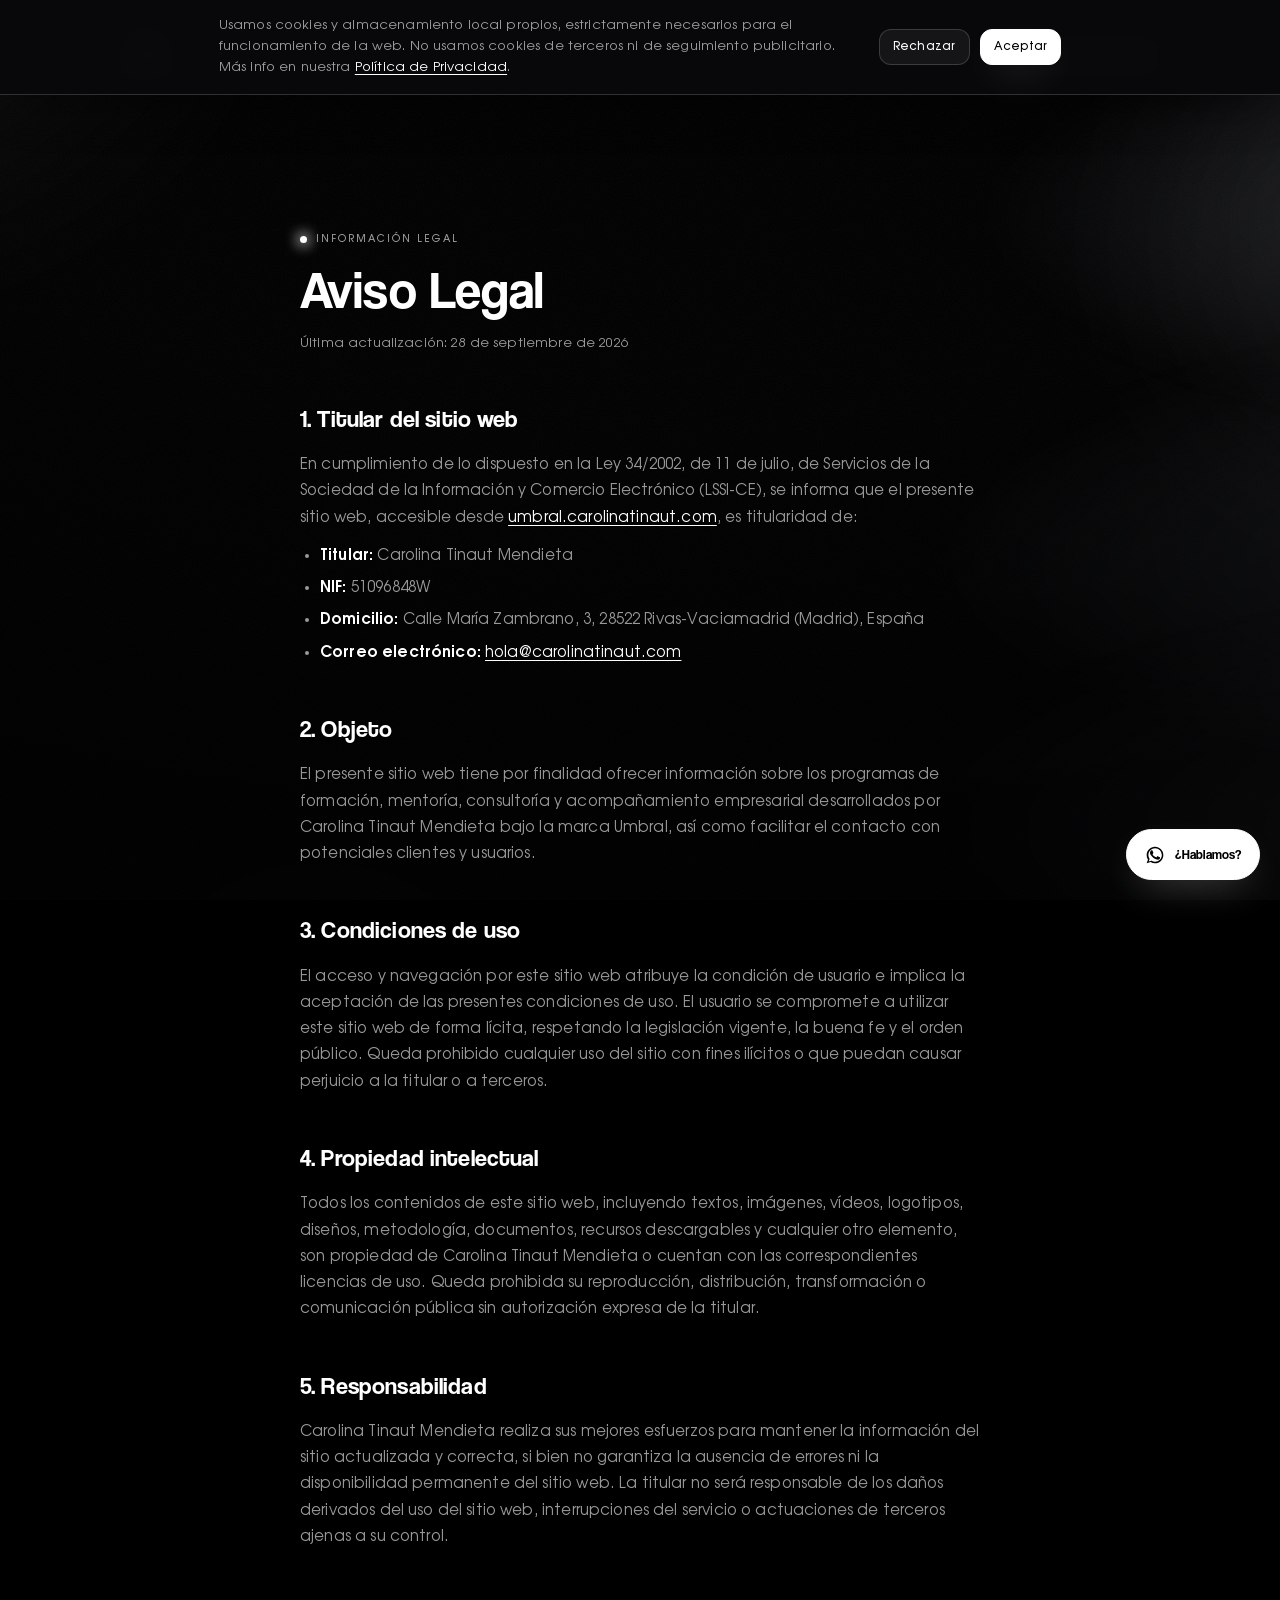
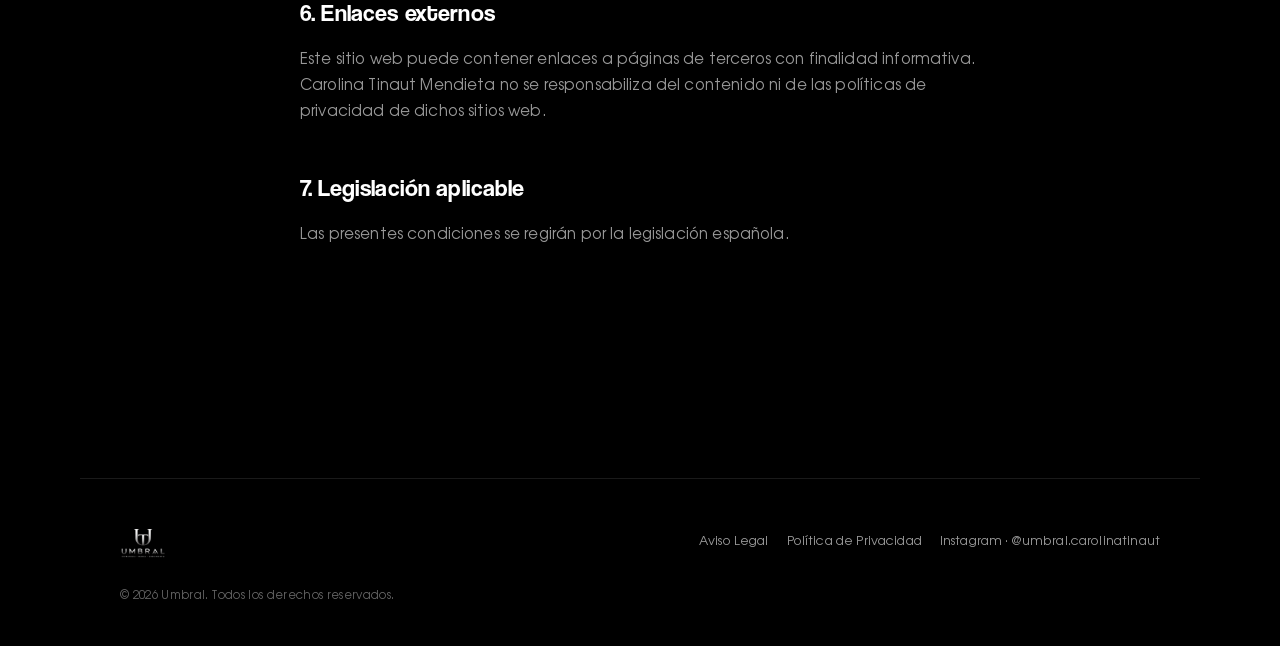
<file: aviso-legal.html>
<!DOCTYPE html>
<html lang="es" data-theme="dark">
<head>
<meta charset="UTF-8">
<meta name="viewport" content="width=device-width,initial-scale=1">
<title>Aviso Legal — UMBRAL</title>
<meta name="description" content="Aviso legal del sitio web umbral.carolinatinaut.com, titularidad de Carolina Tinaut Mendieta.">
<link rel="stylesheet" href="styles.css">
</head>
<body>

  <!-- ===== FONDO ===== -->
  <div class="bg" aria-hidden="true">
    <div class="bg__orbs"><span class="orb orb--1"></span><span class="orb orb--2"></span><span class="orb orb--3"></span></div>
    <div class="bg__waves"><span class="w w1"></span><span class="w w2"></span><span class="w w3"></span></div>
    <div class="bg__grain"></div><div class="bg__vignette"></div>
  </div>

  <header class="legal-header wrap">
    <a href="index.html" class="brand" aria-label="UMBRAL — inicio">
      <img class="brand__logo" src="fotos/logo-umbral.png" alt="UMBRAL" width="240" height="240">
    </a>
    <a href="index.html" class="btn btn--sm">← Volver a la web</a>
  </header>

  <main>
    <section class="section wrap legal-doc">
      <p class="kicker">Información legal</p>
      <h1>Aviso Legal</h1>
      <p class="legal-doc__updated">Última actualización: 28 de septiembre de 2026</p>

      <h2>1. Titular del sitio web</h2>
      <p>En cumplimiento de lo dispuesto en la Ley 34/2002, de 11 de julio, de Servicios de la Sociedad de la Información y Comercio Electrónico (LSSI-CE), se informa que el presente sitio web, accesible desde <a href="https://umbral.carolinatinaut.com">umbral.carolinatinaut.com</a>, es titularidad de:</p>
      <ul>
        <li><strong>Titular:</strong> Carolina Tinaut Mendieta</li>
        <li><strong>NIF:</strong> 51096848W</li>
        <li><strong>Domicilio:</strong> Calle María Zambrano, 3, 28522 Rivas-Vaciamadrid (Madrid), España</li>
        <li><strong>Correo electrónico:</strong> <a href="mailto:hola@carolinatinaut.com">hola@carolinatinaut.com</a></li>
      </ul>

      <h2>2. Objeto</h2>
      <p>El presente sitio web tiene por finalidad ofrecer información sobre los programas de formación, mentoría, consultoría y acompañamiento empresarial desarrollados por Carolina Tinaut Mendieta bajo la marca Umbral, así como facilitar el contacto con potenciales clientes y usuarios.</p>

      <h2>3. Condiciones de uso</h2>
      <p>El acceso y navegación por este sitio web atribuye la condición de usuario e implica la aceptación de las presentes condiciones de uso. El usuario se compromete a utilizar este sitio web de forma lícita, respetando la legislación vigente, la buena fe y el orden público. Queda prohibido cualquier uso del sitio con fines ilícitos o que puedan causar perjuicio a la titular o a terceros.</p>

      <h2>4. Propiedad intelectual</h2>
      <p>Todos los contenidos de este sitio web, incluyendo textos, imágenes, vídeos, logotipos, diseños, metodología, documentos, recursos descargables y cualquier otro elemento, son propiedad de Carolina Tinaut Mendieta o cuentan con las correspondientes licencias de uso. Queda prohibida su reproducción, distribución, transformación o comunicación pública sin autorización expresa de la titular.</p>

      <h2>5. Responsabilidad</h2>
      <p>Carolina Tinaut Mendieta realiza sus mejores esfuerzos para mantener la información del sitio actualizada y correcta, si bien no garantiza la ausencia de errores ni la disponibilidad permanente del sitio web. La titular no será responsable de los daños derivados del uso del sitio web, interrupciones del servicio o actuaciones de terceros ajenas a su control.</p>

      <h2>6. Enlaces externos</h2>
      <p>Este sitio web puede contener enlaces a páginas de terceros con finalidad informativa. Carolina Tinaut Mendieta no se responsabiliza del contenido ni de las políticas de privacidad de dichos sitios web.</p>

      <h2>7. Legislación aplicable</h2>
      <p>Las presentes condiciones se regirán por la legislación española.</p>
    </section>
  </main>

  <!-- ===== FOOTER ===== -->
  <footer class="footer wrap">
    <div class="footer__row">
      <a href="index.html" class="brand" aria-label="UMBRAL — inicio">
        <img class="brand__logo" src="fotos/logo-umbral.png" alt="UMBRAL" width="240" height="240">
      </a>
      <div class="footer__links">
        <a href="aviso-legal.html">Aviso Legal</a>
        <a href="privacidad.html">Política de Privacidad</a>
        <a href="https://www.instagram.com/umbral.carolinatinaut/" target="_blank" rel="noopener">Instagram · @umbral.carolinatinaut</a>
      </div>
    </div>
    <p class="footer__copy">© 2026 Umbral. Todos los derechos reservados.</p>
  </footer>

  <!-- ===== AVISO DE COOKIES ===== -->
  <div class="cookie-banner" id="cookieBanner" role="dialog" aria-live="polite" aria-label="Aviso de cookies" hidden>
    <p>Usamos cookies y almacenamiento local propios, estrictamente necesarios para el funcionamiento de la web. No usamos cookies de terceros ni de seguimiento publicitario. Más info en nuestra <a href="privacidad.html">Política de Privacidad</a>.</p>
    <div class="cookie-banner__actions">
      <button type="button" class="btn btn--sm" id="cookieReject">Rechazar</button>
      <button type="button" class="btn btn--solid btn--sm" id="cookieAccept">Aceptar</button>
    </div>
  </div>

  <!-- ===== BOTÓN FLOTANTE WHATSAPP ===== -->
  <a class="wa-float" href="https://wa.link/8ro56k" target="_blank" rel="noopener" aria-label="Hablar por WhatsApp">
    <svg viewBox="0 0 24 24" aria-hidden="true"><path d="M17.472 14.382c-.297-.149-1.758-.867-2.03-.967-.273-.099-.471-.148-.67.15-.197.297-.767.966-.94 1.164-.173.199-.347.223-.644.075-.297-.15-1.255-.463-2.39-1.475-.883-.788-1.48-1.761-1.653-2.059-.173-.297-.018-.458.13-.606.134-.133.298-.347.446-.52.149-.174.198-.298.298-.497.099-.198.05-.371-.025-.52-.075-.149-.669-1.612-.916-2.207-.242-.579-.487-.5-.669-.51-.173-.008-.371-.01-.57-.01-.198 0-.52.074-.792.372-.272.297-1.04 1.016-1.04 2.479 0 1.462 1.065 2.875 1.213 3.074.149.198 2.096 3.2 5.077 4.487.71.306 1.263.489 1.694.626.712.227 1.36.195 1.871.118.571-.085 1.758-.719 2.006-1.413.248-.694.248-1.289.173-1.413-.074-.124-.272-.198-.57-.347z"/><path d="M12.004 2C6.484 2 2 6.478 2 11.998c0 1.994.583 3.85 1.588 5.41L2 22l4.71-1.55a9.96 9.96 0 0 0 5.294 1.51h.004c5.52 0 10.002-4.478 10.002-9.998C22.01 6.478 17.526 2 12.004 2zm0 18.09h-.003a8.08 8.08 0 0 1-4.12-1.13l-.296-.176-3.08 1.014.98-3.14-.194-.322a8.06 8.06 0 0 1-1.243-4.336c0-4.463 3.632-8.093 8.098-8.093 2.162 0 4.194.844 5.723 2.376a8.04 8.04 0 0 1 2.372 5.723c0 4.463-3.63 8.093-8.098 8.093z"/></svg>
    <span>¿Hablamos?</span>
  </a>

  <script src="app.js"></script>
</body>
</html>
</file>
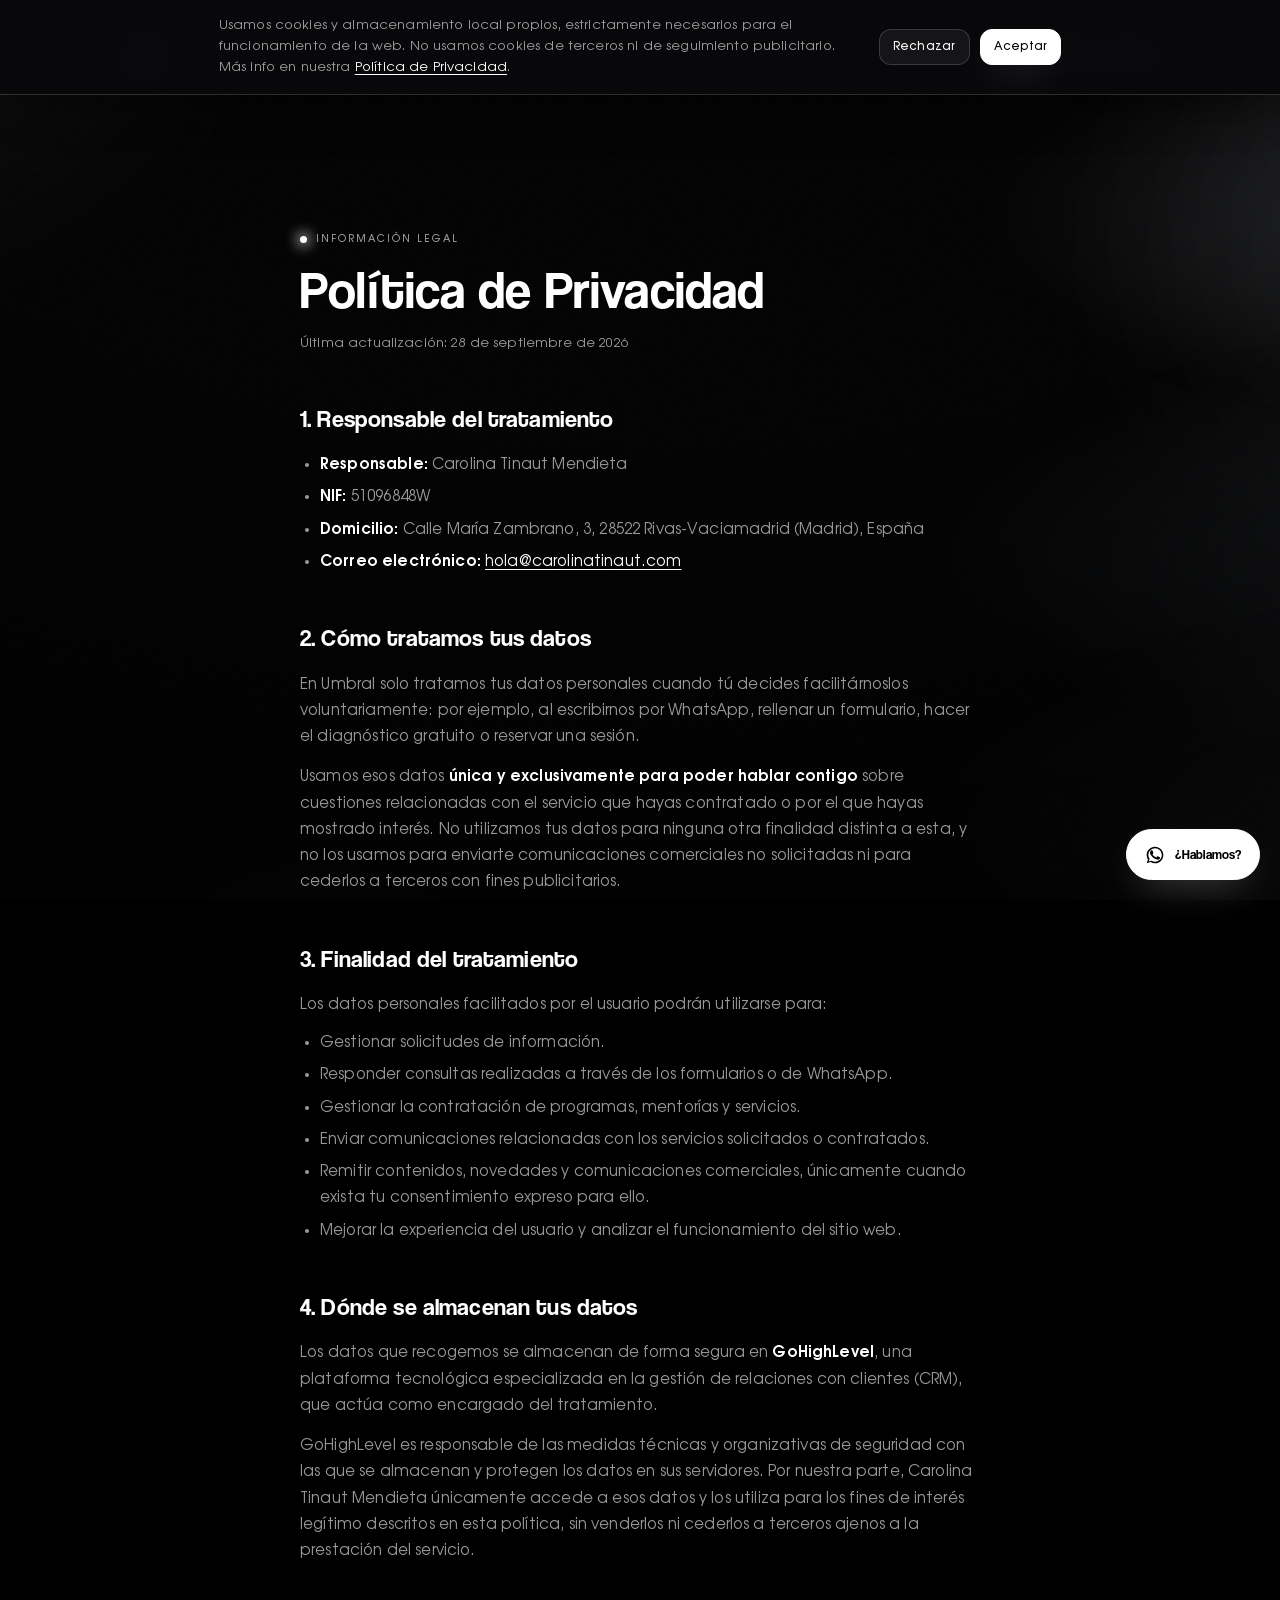
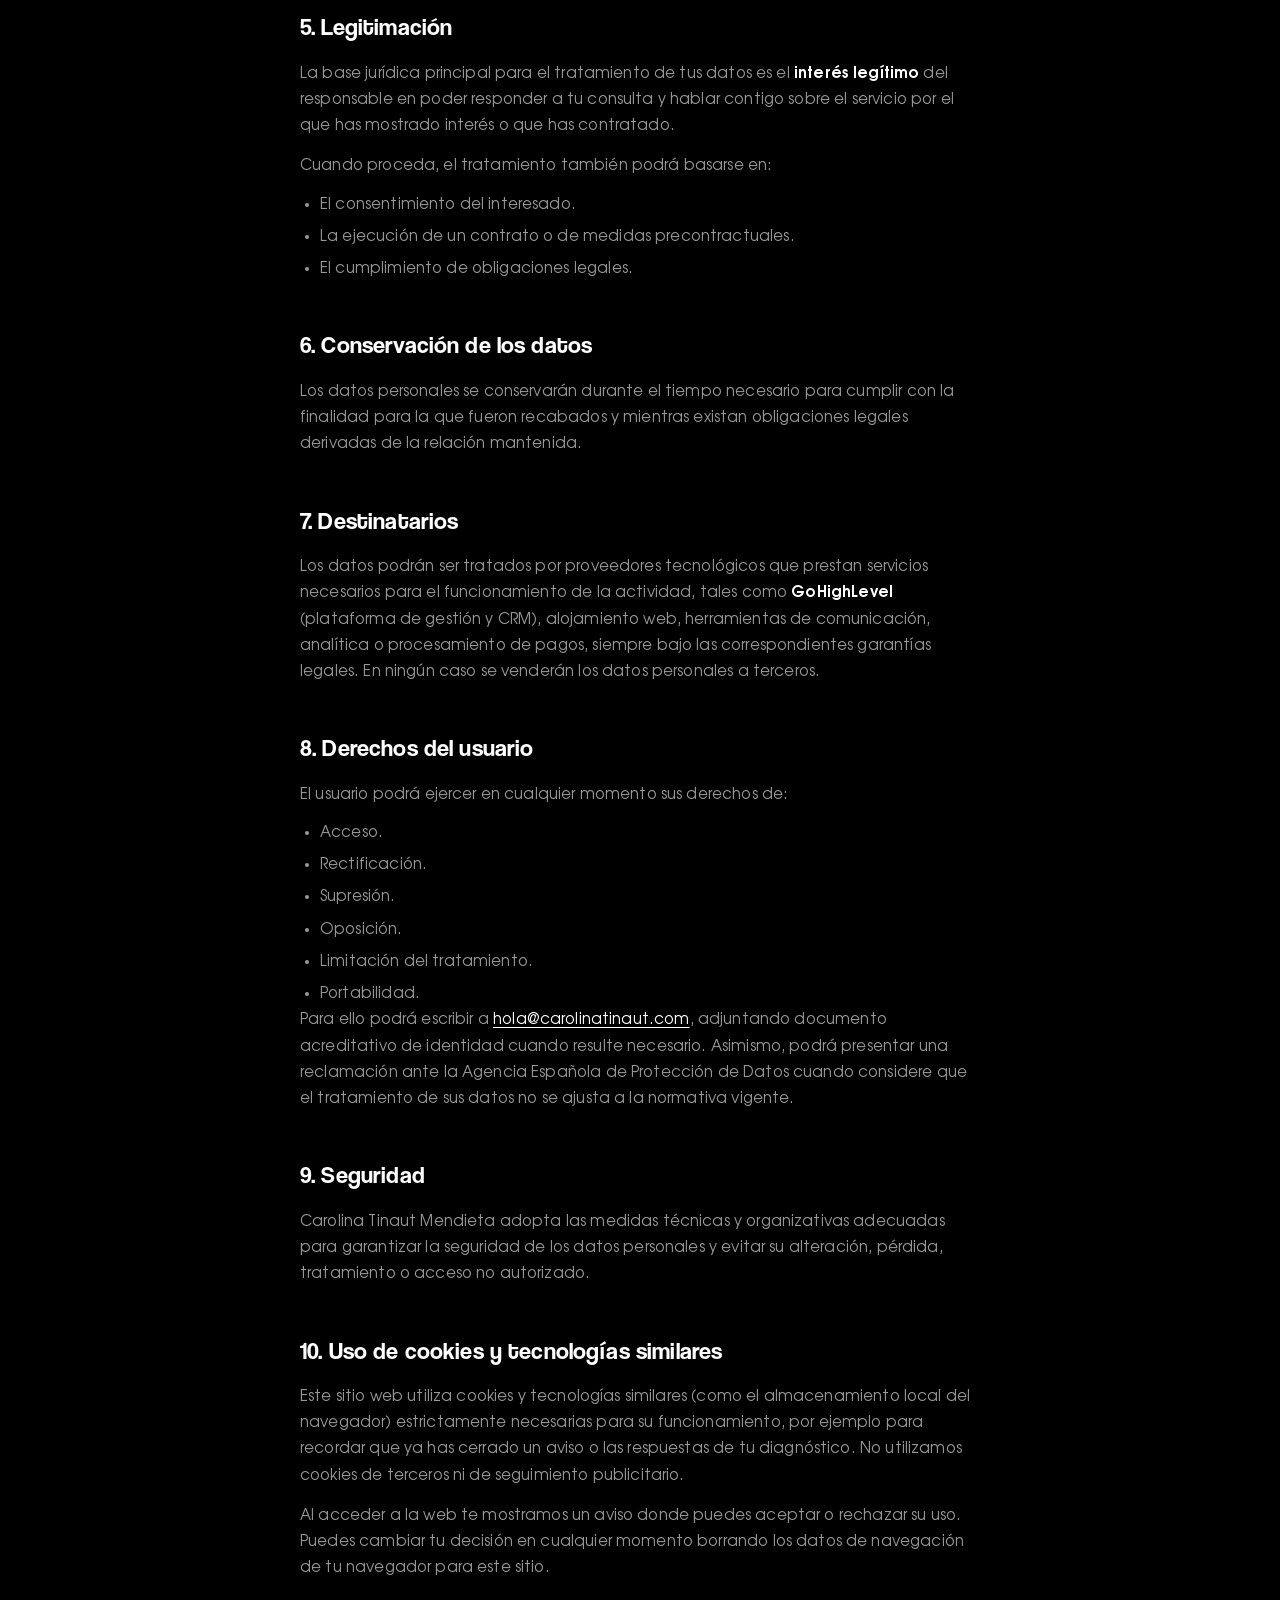
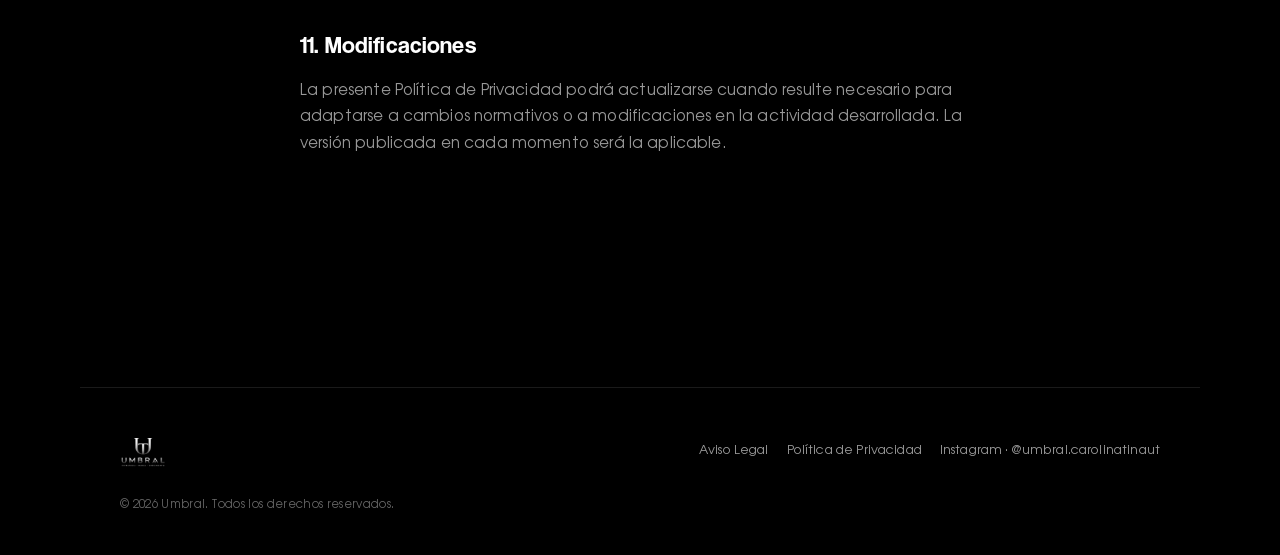
<file: privacidad.html>
<!DOCTYPE html>
<html lang="es" data-theme="dark">
<head>
<meta charset="UTF-8">
<meta name="viewport" content="width=device-width,initial-scale=1">
<title>Política de Privacidad — UMBRAL</title>
<meta name="description" content="Política de privacidad y tratamiento de datos de umbral.carolinatinaut.com, titularidad de Carolina Tinaut Mendieta.">
<link rel="stylesheet" href="styles.css">
</head>
<body>

  <!-- ===== FONDO ===== -->
  <div class="bg" aria-hidden="true">
    <div class="bg__orbs"><span class="orb orb--1"></span><span class="orb orb--2"></span><span class="orb orb--3"></span></div>
    <div class="bg__waves"><span class="w w1"></span><span class="w w2"></span><span class="w w3"></span></div>
    <div class="bg__grain"></div><div class="bg__vignette"></div>
  </div>

  <header class="legal-header wrap">
    <a href="index.html" class="brand" aria-label="UMBRAL — inicio">
      <img class="brand__logo" src="fotos/logo-umbral.png" alt="UMBRAL" width="240" height="240">
    </a>
    <a href="index.html" class="btn btn--sm">← Volver a la web</a>
  </header>

  <main>
    <section class="section wrap legal-doc">
      <p class="kicker">Información legal</p>
      <h1>Política de Privacidad</h1>
      <p class="legal-doc__updated">Última actualización: 28 de septiembre de 2026</p>

      <h2>1. Responsable del tratamiento</h2>
      <ul>
        <li><strong>Responsable:</strong> Carolina Tinaut Mendieta</li>
        <li><strong>NIF:</strong> 51096848W</li>
        <li><strong>Domicilio:</strong> Calle María Zambrano, 3, 28522 Rivas-Vaciamadrid (Madrid), España</li>
        <li><strong>Correo electrónico:</strong> <a href="mailto:hola@carolinatinaut.com">hola@carolinatinaut.com</a></li>
      </ul>

      <h2>2. Cómo tratamos tus datos</h2>
      <p>En Umbral solo tratamos tus datos personales cuando tú decides facilitárnoslos voluntariamente: por ejemplo, al escribirnos por WhatsApp, rellenar un formulario, hacer el diagnóstico gratuito o reservar una sesión.</p>
      <p>Usamos esos datos <strong>única y exclusivamente para poder hablar contigo</strong> sobre cuestiones relacionadas con el servicio que hayas contratado o por el que hayas mostrado interés. No utilizamos tus datos para ninguna otra finalidad distinta a esta, y no los usamos para enviarte comunicaciones comerciales no solicitadas ni para cederlos a terceros con fines publicitarios.</p>

      <h2>3. Finalidad del tratamiento</h2>
      <p>Los datos personales facilitados por el usuario podrán utilizarse para:</p>
      <ul>
        <li>Gestionar solicitudes de información.</li>
        <li>Responder consultas realizadas a través de los formularios o de WhatsApp.</li>
        <li>Gestionar la contratación de programas, mentorías y servicios.</li>
        <li>Enviar comunicaciones relacionadas con los servicios solicitados o contratados.</li>
        <li>Remitir contenidos, novedades y comunicaciones comerciales, únicamente cuando exista tu consentimiento expreso para ello.</li>
        <li>Mejorar la experiencia del usuario y analizar el funcionamiento del sitio web.</li>
      </ul>

      <h2>4. Dónde se almacenan tus datos</h2>
      <p>Los datos que recogemos se almacenan de forma segura en <strong>GoHighLevel</strong>, una plataforma tecnológica especializada en la gestión de relaciones con clientes (CRM), que actúa como encargado del tratamiento.</p>
      <p>GoHighLevel es responsable de las medidas técnicas y organizativas de seguridad con las que se almacenan y protegen los datos en sus servidores. Por nuestra parte, Carolina Tinaut Mendieta únicamente accede a esos datos y los utiliza para los fines de interés legítimo descritos en esta política, sin venderlos ni cederlos a terceros ajenos a la prestación del servicio.</p>

      <h2>5. Legitimación</h2>
      <p>La base jurídica principal para el tratamiento de tus datos es el <strong>interés legítimo</strong> del responsable en poder responder a tu consulta y hablar contigo sobre el servicio por el que has mostrado interés o que has contratado.</p>
      <p>Cuando proceda, el tratamiento también podrá basarse en:</p>
      <ul>
        <li>El consentimiento del interesado.</li>
        <li>La ejecución de un contrato o de medidas precontractuales.</li>
        <li>El cumplimiento de obligaciones legales.</li>
      </ul>

      <h2>6. Conservación de los datos</h2>
      <p>Los datos personales se conservarán durante el tiempo necesario para cumplir con la finalidad para la que fueron recabados y mientras existan obligaciones legales derivadas de la relación mantenida.</p>

      <h2>7. Destinatarios</h2>
      <p>Los datos podrán ser tratados por proveedores tecnológicos que prestan servicios necesarios para el funcionamiento de la actividad, tales como <strong>GoHighLevel</strong> (plataforma de gestión y CRM), alojamiento web, herramientas de comunicación, analítica o procesamiento de pagos, siempre bajo las correspondientes garantías legales. En ningún caso se venderán los datos personales a terceros.</p>

      <h2>8. Derechos del usuario</h2>
      <p>El usuario podrá ejercer en cualquier momento sus derechos de:</p>
      <ul>
        <li>Acceso.</li>
        <li>Rectificación.</li>
        <li>Supresión.</li>
        <li>Oposición.</li>
        <li>Limitación del tratamiento.</li>
        <li>Portabilidad.</li>
      </ul>
      <p>Para ello podrá escribir a <a href="mailto:hola@carolinatinaut.com">hola@carolinatinaut.com</a>, adjuntando documento acreditativo de identidad cuando resulte necesario. Asimismo, podrá presentar una reclamación ante la Agencia Española de Protección de Datos cuando considere que el tratamiento de sus datos no se ajusta a la normativa vigente.</p>

      <h2>9. Seguridad</h2>
      <p>Carolina Tinaut Mendieta adopta las medidas técnicas y organizativas adecuadas para garantizar la seguridad de los datos personales y evitar su alteración, pérdida, tratamiento o acceso no autorizado.</p>

      <h2>10. Uso de cookies y tecnologías similares</h2>
      <p>Este sitio web utiliza cookies y tecnologías similares (como el almacenamiento local del navegador) estrictamente necesarias para su funcionamiento, por ejemplo para recordar que ya has cerrado un aviso o las respuestas de tu diagnóstico. No utilizamos cookies de terceros ni de seguimiento publicitario.</p>
      <p>Al acceder a la web te mostramos un aviso donde puedes aceptar o rechazar su uso. Puedes cambiar tu decisión en cualquier momento borrando los datos de navegación de tu navegador para este sitio.</p>

      <h2>11. Modificaciones</h2>
      <p>La presente Política de Privacidad podrá actualizarse cuando resulte necesario para adaptarse a cambios normativos o a modificaciones en la actividad desarrollada. La versión publicada en cada momento será la aplicable.</p>
    </section>
  </main>

  <!-- ===== FOOTER ===== -->
  <footer class="footer wrap">
    <div class="footer__row">
      <a href="index.html" class="brand" aria-label="UMBRAL — inicio">
        <img class="brand__logo" src="fotos/logo-umbral.png" alt="UMBRAL" width="240" height="240">
      </a>
      <div class="footer__links">
        <a href="aviso-legal.html">Aviso Legal</a>
        <a href="privacidad.html">Política de Privacidad</a>
        <a href="https://www.instagram.com/umbral.carolinatinaut/" target="_blank" rel="noopener">Instagram · @umbral.carolinatinaut</a>
      </div>
    </div>
    <p class="footer__copy">© 2026 Umbral. Todos los derechos reservados.</p>
  </footer>

  <!-- ===== AVISO DE COOKIES ===== -->
  <div class="cookie-banner" id="cookieBanner" role="dialog" aria-live="polite" aria-label="Aviso de cookies" hidden>
    <p>Usamos cookies y almacenamiento local propios, estrictamente necesarios para el funcionamiento de la web. No usamos cookies de terceros ni de seguimiento publicitario. Más info en nuestra <a href="privacidad.html">Política de Privacidad</a>.</p>
    <div class="cookie-banner__actions">
      <button type="button" class="btn btn--sm" id="cookieReject">Rechazar</button>
      <button type="button" class="btn btn--solid btn--sm" id="cookieAccept">Aceptar</button>
    </div>
  </div>

  <!-- ===== BOTÓN FLOTANTE WHATSAPP ===== -->
  <a class="wa-float" href="https://wa.link/8ro56k" target="_blank" rel="noopener" aria-label="Hablar por WhatsApp">
    <svg viewBox="0 0 24 24" aria-hidden="true"><path d="M17.472 14.382c-.297-.149-1.758-.867-2.03-.967-.273-.099-.471-.148-.67.15-.197.297-.767.966-.94 1.164-.173.199-.347.223-.644.075-.297-.15-1.255-.463-2.39-1.475-.883-.788-1.48-1.761-1.653-2.059-.173-.297-.018-.458.13-.606.134-.133.298-.347.446-.52.149-.174.198-.298.298-.497.099-.198.05-.371-.025-.52-.075-.149-.669-1.612-.916-2.207-.242-.579-.487-.5-.669-.51-.173-.008-.371-.01-.57-.01-.198 0-.52.074-.792.372-.272.297-1.04 1.016-1.04 2.479 0 1.462 1.065 2.875 1.213 3.074.149.198 2.096 3.2 5.077 4.487.71.306 1.263.489 1.694.626.712.227 1.36.195 1.871.118.571-.085 1.758-.719 2.006-1.413.248-.694.248-1.289.173-1.413-.074-.124-.272-.198-.57-.347z"/><path d="M12.004 2C6.484 2 2 6.478 2 11.998c0 1.994.583 3.85 1.588 5.41L2 22l4.71-1.55a9.96 9.96 0 0 0 5.294 1.51h.004c5.52 0 10.002-4.478 10.002-9.998C22.01 6.478 17.526 2 12.004 2zm0 18.09h-.003a8.08 8.08 0 0 1-4.12-1.13l-.296-.176-3.08 1.014.98-3.14-.194-.322a8.06 8.06 0 0 1-1.243-4.336c0-4.463 3.632-8.093 8.098-8.093 2.162 0 4.194.844 5.723 2.376a8.04 8.04 0 0 1 2.372 5.723c0 4.463-3.63 8.093-8.098 8.093z"/></svg>
    <span>¿Hablamos?</span>
  </a>

  <script src="app.js"></script>
</body>
</html>
</file>
<file: styles.css>
/* ==========================================================================
   UMBRAL — Landing de conversión
   Sistema: "Liquid Glass / B&N sobre negro / Bento"  ·  Acento: NARANJA
   HTML + CSS + JS. Sin build.
   ========================================================================== */

*,*::before,*::after{ box-sizing:border-box; margin:0; padding:0 }

/* Oculto temporalmente hasta nuevo aviso: todo lo relacionado con "clase gratuita" */
.oculto-clase-gratuita{ display:none !important }
/* Oculto temporalmente hasta nuevo aviso: otros bloques puntuales (p.ej. testimonio en vídeo) */
.oculto-temporal{ display:none !important }

/* ---- Hikasami: tipografía de textos pequeños (labels, captions, meta, tablas…) ----
   Archivos en /fonts (SIL OFL, Nikita Kononenko). */
@font-face{font-family:"Hikasami";src:url("fonts/Hikasami-Regular.woff2") format("woff2");font-weight:400;font-display:swap}
@font-face{font-family:"Hikasami";src:url("fonts/Hikasami-Medium.woff2") format("woff2");font-weight:500;font-display:swap}
@font-face{font-family:"Hikasami";src:url("fonts/Hikasami-SemiBold.woff2") format("woff2");font-weight:600;font-display:swap}
@font-face{font-family:"Hikasami";src:url("fonts/Hikasami-Bold.woff2") format("woff2");font-weight:700;font-display:swap}
/* Coolvetica: tipografía de títulos */
@font-face{font-family:"Coolvetica";src:url("fonts/Coolvetica Rg.otf") format("opentype");font-weight:400 700;font-display:swap}

:root{
  /* superficie */
  --bg:#000000;
  --ink:#ffffff;
  --muted:rgba(255,255,255,.60);
  --faint:rgba(255,255,255,.40);
  --line:rgba(255,255,255,.10);
  --line-2:rgba(255,255,255,.16);
  --glass:rgba(255,255,255,.030);
  --glass-2:rgba(255,255,255,.055);

  --tint-1:rgba(255,255,255,.02);
  --tint-2:rgba(255,255,255,.045);
  --tint-3:rgba(255,255,255,.07);
  --tint-4:rgba(255,255,255,.09);
  --tint-5:rgba(255,255,255,.12);
  --tint-6:rgba(255,255,255,.16);

  --solid:#ffffff;  --solid-ink:#000000;
  --opaque:rgba(9,9,11,.94);
  --chrome:rgba(0,0,0,.45);

  /* EL acento — monocromo (blanco sobre negro). */
  --accent:#ffffff;
  --accent-ink:#000000;
  --accent-soft:rgba(255,255,255,.12);
  --accent-glow:rgba(255,255,255,.30);

  /* degradado de los títulos: blanco arriba → gris abajo */
  --title-top:#ffffff;
  --title-bot:#8b8b93;

  /* forma */
  --radius:26px;
  --radius-sm:14px;
  --ease:cubic-bezier(.22,1,.36,1);

  /* tipografía */
  --font-display:"Coolvetica","Unbounded","Arial Black","Segoe UI",sans-serif;
  --font-body:"Inter",-apple-system,BlinkMacSystemFont,"Segoe UI",Roboto,sans-serif;
  --font-small:"Hikasami","Inter",-apple-system,BlinkMacSystemFont,"Segoe UI",Roboto,sans-serif; /* textos pequeños */

  /* ---- RITMO ÚNICO: todo el layout se mide con estos tokens ---- */
  --wrap:1120px;                       /* ancho de contenido, igual en todas las secciones */
  --pad-x:clamp(20px,5vw,40px);        /* margen lateral, igual en todas las secciones */
  --section-y:clamp(76px,9vw,120px);   /* aire vertical de sección, igual en todas */
  --block-gap:16px;                    /* separación entre tarjetas, igual en todas las rejillas */
  --card-pad:clamp(22px,2.6vw,30px);   /* padding interior de tarjeta, igual en todas */

  --promo-h:36px;                      /* alto de la barra de oferta (0 si se cierra) */
  --nav-h:68px;
}

:root[data-theme="light"]{
  --bg:#f1f1f3;
  --ink:#0b0b0d;
  --muted:rgba(0,0,0,.62);
  --faint:rgba(0,0,0,.42);
  --line:rgba(0,0,0,.10);
  --line-2:rgba(0,0,0,.16);
  --glass:rgba(255,255,255,.55);
  --glass-2:rgba(255,255,255,.80);
  --tint-1:rgba(0,0,0,.025);
  --tint-2:rgba(0,0,0,.045);
  --tint-3:rgba(0,0,0,.06);
  --tint-4:rgba(0,0,0,.08);
  --tint-5:rgba(0,0,0,.10);
  --tint-6:rgba(0,0,0,.14);
  --solid:#17171b;  --solid-ink:#ffffff;
  --opaque:rgba(246,246,248,.94);
  --chrome:rgba(255,255,255,.62);
  --accent:#0b0b0d;
  --accent-ink:#ffffff;
  --accent-soft:rgba(0,0,0,.07);
  --accent-glow:rgba(0,0,0,.18);
  --title-top:#0b0b0d;
  --title-bot:#74747e;
}

html{scroll-behavior:smooth;scroll-padding-top:calc(var(--promo-h) + var(--nav-h) + 20px);
  overflow-x:hidden;overscroll-behavior-x:none;width:100%}

body{
  background:var(--bg); color:var(--ink);
  font-family:var(--font-small); font-size:15px; line-height:1.6; letter-spacing:.01em;
  -webkit-font-smoothing:antialiased;
  overflow-x:hidden; overscroll-behavior-x:none; min-height:100vh; width:100%;
}
body.no-scroll{overflow:hidden}
a{color:inherit;text-decoration:none}
img,svg{display:block;max-width:100%}
button{font:inherit;color:inherit;cursor:pointer;background:none;border:0}
::selection{background:rgba(255,255,255,.85);color:#000}
:root[data-theme="light"] ::selection{background:rgba(0,0,0,.85);color:#fff}
:focus-visible{outline:2px solid var(--accent);outline-offset:2px;border-radius:6px}

/* ==========================================================================
   PRELOADER / PUERTA — logo + UMBRAL, una pregunta y Sí / No
   ========================================================================== */
#preloader{
  position:fixed;inset:0;z-index:9999;display:grid;place-items:center;
  padding:clamp(22px,6vw,64px);background:#000;overflow-y:auto;
  transition:opacity .6s var(--ease),visibility .6s var(--ease);
  animation:plFailsafe 22s steps(1,end) forwards;   /* anti-bloqueo si nadie interactúa */
}
#preloader.is-done{opacity:0;visibility:hidden;animation:none}
@keyframes plFailsafe{0%,96%{opacity:1;visibility:visible}100%{opacity:0;visibility:hidden}}
html.pl-lock,html.pl-lock body{overflow:hidden}

/* fondo: foto "olas" a pantalla completa + velo oscuro */
.pl__bg{position:absolute;inset:0;z-index:0;overflow:hidden}
.pl__bg img{width:100%;height:100%;object-fit:cover;object-position:50% 55%}
.pl__bg::after{content:"";position:absolute;inset:0;
  background:linear-gradient(180deg,rgba(0,0,0,.66),rgba(0,0,0,.5) 45%,rgba(0,0,0,.78))}

/* el contenido de la puerta va SIEMPRE en claro (sobre foto oscura, cualquier tema) */
#preloader .gate__view{position:relative;z-index:1}
#preloader .pl__logo{filter:none}
#preloader .pl__name{background-image:linear-gradient(180deg,#ffffff 0%,#d6d6dd 100%)}
#preloader .gate__q{color:#fff}
#preloader .gate__sub{color:rgba(255,255,255,.82)}
#preloader .pl__wave path{stroke:#fff}
#preloader .btn:not(.btn--solid){color:#fff;border-color:rgba(255,255,255,.34);background:rgba(255,255,255,.09)}
#preloader .btn:not(.btn--solid):hover{background:rgba(255,255,255,.18);border-color:rgba(255,255,255,.6)}
#preloader .vplayer{background:rgba(0,0,0,.42);border-color:rgba(255,255,255,.18)}
#preloader .vplayer__frame{background:radial-gradient(130% 130% at 50% 35%,rgba(255,255,255,.07),rgba(255,255,255,.01))}
#preloader .vplayer__play{color:#fff;border-color:rgba(255,255,255,.3);background:rgba(255,255,255,.08)}
#preloader .vplayer__bar,#preloader .vplayer__cap{color:rgba(255,255,255,.6)}
#preloader .vplayer__track{background:rgba(255,255,255,.18)}
#preloader .vplayer__track span{background:#fff}
#preloader .vplayer__badge{color:rgba(255,255,255,.7);border-color:rgba(255,255,255,.25)}

.gate__view{display:flex;flex-direction:column;align-items:center;gap:18px;
  width:100%;max-width:600px;margin:auto;text-align:center;animation:plIn .6s var(--ease) both}
.gate__view[hidden]{display:none}
@keyframes plIn{from{opacity:0;transform:translateY(10px)}to{opacity:1;transform:none}}
@keyframes plFade{to{opacity:1}}

.pl__brand{display:flex;flex-direction:column;align-items:center;gap:14px}
.pl__logo{height:clamp(54px,12vw,92px);width:auto;display:block}
:root[data-theme="light"] .pl__logo{filter:invert(1) brightness(.82)}
.pl__name{
  font-family:"Coolvetica",var(--font-display);font-weight:500;line-height:1.05;
  font-size:clamp(24px,5.6vw,48px);letter-spacing:-.02em;   /* letras juntas */
  background-image:linear-gradient(180deg,#ffffff 0%,#d2d2d9 100%);
  -webkit-background-clip:text;background-clip:text;
  -webkit-text-fill-color:transparent;color:transparent;
}
:root[data-theme="light"] .pl__name{background-image:linear-gradient(180deg,#0b0b0d 0%,#5c5c66 100%)}

/* mini ola: se mueve pero NO se va — ondula en el centro */
.pl__wave{width:min(230px,56vw);height:28px;overflow:visible}
.pl__wave svg{width:100%;height:100%;display:block;animation:plBob 3s ease-in-out infinite}
.pl__wave path{fill:none;stroke:var(--ink);stroke-width:2.6;stroke-linecap:round;stroke-linejoin:round}
@keyframes plBob{0%,100%{transform:translateY(0) scaleY(1)}50%{transform:translateY(-2px) scaleY(1.14)}}

.gate__q{font-family:var(--font-display);font-weight:500;letter-spacing:.005em;line-height:1.25;
  font-size:clamp(17px,2.6vw,26px);color:var(--ink);max-width:22ch;
  opacity:0;animation:plFade .7s var(--ease) .7s forwards}
.gate__sub{font-family:var(--font-small);font-size:14px;line-height:1.6;color:var(--muted);max-width:46ch;
  opacity:0;animation:plFade .7s var(--ease) .95s forwards}
.gate__choices{display:flex;gap:12px;flex-wrap:wrap;justify-content:center;margin-top:4px;
  opacity:0;animation:plFade .7s var(--ease) 1.2s forwards}
.gate__choices .btn{min-width:118px}

/* Vista "No" — aún no es tu momento */
.gate__view--no .pl__name{font-size:clamp(22px,4.8vw,38px);letter-spacing:-.02em}
.gate__view--no .gate__q,.gate__view--no .gate__sub,.gate__view--no .gate__choices{animation:none;opacity:1}

.vplayer{width:100%;max-width:520px;border:1px solid var(--line-2);border-radius:var(--radius-sm);
  overflow:hidden;background:var(--tint-2);text-align:left}
.vplayer__frame{position:relative;aspect-ratio:16/9;display:grid;place-items:center;
  background:radial-gradient(130% 130% at 50% 35%,var(--tint-4),var(--tint-1));border-bottom:1px solid var(--line)}
.vplayer__badge{position:absolute;top:10px;left:10px;font-family:var(--font-small);font-size:9px;
  letter-spacing:.16em;text-transform:uppercase;color:var(--faint);
  border:1px solid var(--line-2);padding:4px 8px;border-radius:999px}
.vplayer__play{width:62px;height:62px;border-radius:50%;border:1px solid var(--line-2);
  background:rgba(255,255,255,.06);color:var(--ink);display:grid;place-items:center;
  font-size:18px;transition:transform .2s var(--ease),background .2s}
.vplayer__play:hover{transform:scale(1.07);background:rgba(255,255,255,.13)}
.vplayer__bar{display:flex;align-items:center;gap:9px;padding:9px 12px;
  font-family:var(--font-small);font-size:11px;color:var(--muted)}
.vplayer__track{flex:1;height:4px;border-radius:3px;background:var(--tint-4);overflow:hidden}
.vplayer__track span{display:block;height:100%;width:0;background:var(--ink)}
.vplayer__cap{padding:0 12px 12px;font-family:var(--font-small);font-size:11px;color:var(--faint);line-height:1.5}

@media (prefers-reduced-motion:reduce){
  #preloader{animation:plFailsafe 6s steps(1,end) forwards}
  .gate__view,.pl__wave,.gate__q,.gate__sub,.gate__choices{animation:none;opacity:1}
  .pl__wave svg{animation:none}
}

/* ==========================================================================
   FONDO EN MOVIMIENTO
   ========================================================================== */
.bg{position:fixed;inset:0;z-index:-1;overflow:hidden;background:#000}
.bg__orbs{position:absolute;inset:-20%}
.orb{position:absolute;border-radius:50%;filter:blur(60px);opacity:.42;mix-blend-mode:screen;will-change:transform}
.orb--1{width:60vw;height:60vw;left:-10vw;top:-15vw;
  background:radial-gradient(circle at 30% 30%,rgba(255,255,255,.18),transparent 62%);
  animation:drift1 30s var(--ease) infinite alternate}
.orb--2{width:54vw;height:54vw;right:-12vw;top:16vh;
  background:radial-gradient(circle at 60% 40%,rgba(255,255,255,.13),transparent 60%);
  animation:drift2 38s var(--ease) infinite alternate}
.orb--3{width:46vw;height:46vw;left:22vw;bottom:-22vw;
  background:radial-gradient(circle at 50% 50%,rgba(255,255,255,.10),transparent 60%);
  animation:drift3 34s var(--ease) infinite alternate}
@keyframes drift1{to{transform:translate3d(8vw,6vh,0) scale(1.15)}}
@keyframes drift2{to{transform:translate3d(-7vw,-5vh,0) scale(1.1)}}
@keyframes drift3{to{transform:translate3d(4vw,-8vh,0) scale(1.2)}}

.bg__waves{position:absolute;inset:0;overflow:hidden;pointer-events:none}
.bg__waves .w{position:absolute;left:50%;width:190vw;height:72vh;border-radius:50%}
.w1{top:-12%;background:radial-gradient(closest-side,rgba(154,164,183,.32),rgba(154,164,183,.12) 45%,transparent 74%);
  filter:blur(18px);animation:wave1 44s ease-in-out infinite alternate;will-change:transform}
.w2{top:26%;background:radial-gradient(closest-side,rgba(146,158,180,.26),rgba(146,158,180,.10) 48%,transparent 78%);
  filter:blur(22px);animation:wave2 58s ease-in-out infinite alternate;will-change:transform}
.w3{top:56%;background:radial-gradient(closest-side,rgba(160,168,185,.22),rgba(160,168,185,.08) 48%,transparent 80%);
  filter:blur(20px);animation:wave3 72s ease-in-out infinite alternate;will-change:transform}
@keyframes wave1{from{transform:translate(-66%,-9%) rotate(-9deg) scale(1)}to{transform:translate(-34%,7%) rotate(3deg) scale(1.18)}}
@keyframes wave2{from{transform:translate(-38%,7%) rotate(7deg) scale(1.12)}to{transform:translate(-66%,-7%) rotate(13deg) scale(1)}}
@keyframes wave3{from{transform:translate(-62%,-7%) rotate(-4deg) scale(1)}to{transform:translate(-32%,8%) rotate(-11deg) scale(1.2)}}

.bg__grain{position:absolute;inset:0;opacity:.045;pointer-events:none;
  background-image:url("data:image/svg+xml,%3Csvg xmlns='http://www.w3.org/2000/svg' width='140' height='140'%3E%3Cfilter id='n'%3E%3CfeTurbulence type='fractalNoise' baseFrequency='0.85' numOctaves='2' stitchTiles='stitch'/%3E%3C/filter%3E%3Crect width='100%25' height='100%25' filter='url(%23n)'/%3E%3C/svg%3E")}
.bg__vignette{position:absolute;inset:0;pointer-events:none;
  background:radial-gradient(120% 90% at 50% 0%,transparent 45%,rgba(0,0,0,.5) 100%)}
.svg-defs{position:absolute;width:0;height:0}

:root[data-theme="light"] .bg{background:#e7e8ec}
:root[data-theme="light"] .orb{mix-blend-mode:multiply;opacity:.7;filter:blur(55px)}
:root[data-theme="light"] .orb--1{background:radial-gradient(circle at 30% 30%,rgba(108,122,156,.30),transparent 62%)}
:root[data-theme="light"] .orb--2{background:radial-gradient(circle at 60% 40%,rgba(120,120,132,.28),transparent 60%)}
:root[data-theme="light"] .orb--3{background:radial-gradient(circle at 50% 50%,rgba(112,124,156,.24),transparent 60%)}
:root[data-theme="light"] .bg__waves .w{mix-blend-mode:multiply}
:root[data-theme="light"] .bg__vignette{background:radial-gradient(120% 90% at 50% 0%,transparent 50%,rgba(18,24,42,.12) 100%)}
:root[data-theme="light"] .bg__grain{opacity:.03}

/* ==========================================================================
   PRIMITIVAS DE LAYOUT (mismo ancho, mismo aire en todas partes)
   ========================================================================== */
.wrap{width:100%;max-width:var(--wrap);margin-inline:auto;padding-inline:var(--pad-x)}
.section{padding-block:var(--section-y)}
.section--sm{padding-block:calc(var(--section-y) * .56)}

/* Todas las secciones y sus bloques comparten el MISMO ancho (var(--wrap)).
   Los límites en `ch` de abajo solo acotan la longitud de línea del texto,
   nunca el ancho del bloque. */
.section__head{max-width:none;margin-bottom:clamp(40px,6vw,64px)}
.section__head.center{margin-inline:auto;text-align:center}
.section__head .kicker{margin-bottom:18px}
.section__title{
  font-family:var(--font-display);font-weight:600;line-height:1.08;
  font-size:clamp(29px,4.7vw,49px);text-wrap:balance;
}
.section__sub{margin-top:18px;color:var(--muted);font-size:clamp(15px,1.6vw,17px);max-width:62ch}
.section__head.center .section__sub{margin-inline:auto}

.glass{
  position:relative;background:var(--glass);border:1px solid var(--line);border-radius:var(--radius);
  backdrop-filter:blur(12px) saturate(140%);-webkit-backdrop-filter:blur(12px) saturate(140%);
  box-shadow:inset 0 1px 0 rgba(255,255,255,.09),inset 0 -1px 0 rgba(0,0,0,.35),0 30px 70px -30px rgba(0,0,0,.75);
}

.kicker{
  display:inline-flex;align-items:center;gap:9px;
  font-family:var(--font-display);font-weight:500;
  font-size:10px;letter-spacing:.2em;text-transform:uppercase;color:var(--faint);
}
.kicker::before{content:"";width:7px;height:7px;border-radius:50%;background:var(--accent);
  box-shadow:0 0 14px 2px var(--accent);flex:none}

/* bloque-frase reutilizable: MISMO tamaño y padding en las 3 apariciones */
.statement{
  max-width:none;margin-inline:auto;text-align:center;
  border:1px solid var(--line);background:var(--glass);border-radius:var(--radius);
  backdrop-filter:blur(12px) saturate(140%);-webkit-backdrop-filter:blur(12px) saturate(140%);
  box-shadow:inset 0 1px 0 rgba(255,255,255,.09),inset 0 -1px 0 rgba(0,0,0,.35),0 30px 70px -30px rgba(0,0,0,.75);
  padding:clamp(38px,6vw,64px) clamp(26px,6vw,72px);
}
.statement .kicker{margin-bottom:18px}
.statement__q{font-family:var(--font-display);font-weight:600;line-height:1.12;
  font-size:clamp(23px,3.7vw,40px);text-wrap:balance;max-width:24ch;margin-inline:auto}
.statement__q.wide{max-width:34ch}
.statement__q .accent{color:var(--accent)}
.statement__sub{margin-top:18px;color:var(--muted);font-size:clamp(14px,1.6vw,16px);max-width:58ch;margin-inline:auto}

/* ---- Secciones con gráfica en movimiento (reemplazan a los antiguos "statement" sueltos) ---- */
.figcard{
  display:grid;grid-template-columns:1fr 1.12fr;gap:clamp(24px,4vw,52px);align-items:center;
  border:1px solid var(--line);background:var(--glass);border-radius:var(--radius);
  backdrop-filter:blur(12px) saturate(140%);-webkit-backdrop-filter:blur(12px) saturate(140%);
  box-shadow:inset 0 1px 0 rgba(255,255,255,.09),inset 0 -1px 0 rgba(0,0,0,.35),0 30px 70px -30px rgba(0,0,0,.75);
  padding:clamp(30px,5vw,54px);
}
.figcard--rev{grid-template-columns:1.12fr 1fr}
.figcard--rev .figcard__txt{order:2}
.figcard__txt .kicker{margin-bottom:16px}
.figcard__q{font-family:var(--font-display);font-weight:600;line-height:1.12;
  font-size:clamp(23px,3.3vw,38px);text-wrap:balance}
.figcard__q .accent{color:var(--accent)}
.figcard__sub{margin-top:14px;color:var(--muted);font-size:14px;line-height:1.65;max-width:44ch}

.figchart{position:relative;width:100%;border-radius:var(--radius-sm);border:1px solid var(--line);
  background:linear-gradient(180deg,var(--tint-2),var(--tint-1));padding:16px 16px 12px}
.figchart svg{width:100%;height:auto;display:block;overflow:visible}
.figchart__legend{margin-top:12px;display:flex;gap:18px;flex-wrap:wrap;font-size:10px;
  letter-spacing:.12em;text-transform:uppercase;color:var(--faint)}
.figchart__legend b{display:inline-flex;align-items:center;gap:7px;font-weight:500}
.figchart__legend b::before{content:"";width:16px;height:3px;border-radius:2px;background:currentColor;opacity:.7}
.figchart__legend .is-accent{color:var(--accent)}
.figchart__cap{margin-top:8px;font-size:11px;color:var(--faint);letter-spacing:.02em}

.fx-grid{stroke:var(--line);stroke-width:1}
.fx-axis{stroke:var(--line-2);stroke-width:1}
.fx-dim{fill:none;stroke:var(--faint);stroke-width:2;stroke-linecap:round;stroke-linejoin:round;stroke-dasharray:5 6}
.fx-accent{fill:none;stroke:var(--accent);stroke-width:2.6;stroke-linecap:round;stroke-linejoin:round}
.fx-area{fill:var(--accent-soft)}
.fx-draw{stroke-dasharray:1;stroke-dashoffset:1;transition:stroke-dashoffset 1.7s var(--ease)}
.fx-run .fx-draw{stroke-dashoffset:0}
.fx-area.fx-draw2{opacity:0;transition:opacity 1s var(--ease) .6s}
.fx-run .fx-area.fx-draw2{opacity:1}
.fx-pulse{fill:var(--accent);opacity:0;transition:opacity .4s .9s}
.fx-run .fx-pulse{opacity:1;animation:fxPulse 2.4s ease-in-out infinite 1.1s}
@keyframes fxPulse{0%,100%{r:4;opacity:1}50%{r:7;opacity:.55}}

/* azar -> método */
.fx-scatter{fill:var(--faint);transition:transform .9s var(--ease),fill .9s var(--ease);transform-box:fill-box}
.figcard.fx-run .fx-scatter{transform:none!important;fill:var(--accent)}
.fx-scatter{transform-box:fill-box}
.fx-scatter:nth-of-type(1){transform:translate(34px,-30px)}
.fx-scatter:nth-of-type(2){transform:translate(-26px,26px)}
.fx-scatter:nth-of-type(3){transform:translate(40px,28px)}
.fx-scatter:nth-of-type(4){transform:translate(-34px,-34px)}
.fx-scatter:nth-of-type(5){transform:translate(24px,36px)}
.fx-scatter:nth-of-type(6){transform:translate(-40px,-16px)}
.fx-scatter:nth-of-type(7){transform:translate(28px,-40px)}
@media (max-width:1000px){.figcard,.figcard--rev{grid-template-columns:1fr}.figcard--rev .figcard__txt{order:0}}

/* botones */
.btn{
  --pad:12px 20px;
  display:inline-flex;align-items:center;justify-content:center;gap:.55ch;padding:var(--pad);
  font-family:var(--font-display);font-weight:500;font-size:13px;letter-spacing:.02em;
  border-radius:12px;border:1px solid var(--line-2);background:var(--glass-2);color:var(--ink);
  transition:transform .3s var(--ease),background .3s var(--ease),border-color .3s var(--ease),filter .3s var(--ease);
  text-align:center;white-space:nowrap;
}
.btn:hover{transform:translateY(-1px);background:var(--line-2);border-color:var(--muted)}
.btn:active{transform:translateY(0)}
.btn--solid{background:var(--accent);color:var(--accent-ink);border-color:var(--accent);
  box-shadow:0 14px 38px -14px var(--accent-glow)}
.btn--solid:hover{filter:brightness(1.07)}
.btn--ghost{background:transparent}
.btn--icon{--pad:8px;width:34px;height:34px;border-radius:10px}
.btn--sm{--pad:8px 13px;font-size:11.5px}
.btn--lg{--pad:16px 28px;font-size:14px;border-radius:14px}
.btn--block{display:flex;width:100%}

.ticks{list-style:none;display:flex;flex-direction:column;gap:11px;margin-top:20px}
.ticks li{display:flex;gap:11px;align-items:flex-start;font-size:14px;color:var(--muted);line-height:1.5}
.ticks li::before{
  content:"";flex:none;margin-top:2px;width:17px;height:17px;border-radius:5px;background:var(--accent);
  -webkit-mask:url("data:image/svg+xml,%3Csvg xmlns='http://www.w3.org/2000/svg' viewBox='0 0 24 24' fill='none' stroke='black' stroke-width='3' stroke-linecap='round' stroke-linejoin='round'%3E%3Cpath d='M20 6 9 17l-5-5'/%3E%3C/svg%3E") center/12px no-repeat;
          mask:url("data:image/svg+xml,%3Csvg xmlns='http://www.w3.org/2000/svg' viewBox='0 0 24 24' fill='none' stroke='black' stroke-width='3' stroke-linecap='round' stroke-linejoin='round'%3E%3Cpath d='M20 6 9 17l-5-5'/%3E%3C/svg%3E") center/12px no-repeat;
}

/* ==========================================================================
   BARRA DE OFERTA (marquee derecha → izquierda)
   ========================================================================== */
.promo{
  position:fixed;top:0;left:0;right:0;z-index:60;height:var(--promo-h);
  display:flex;align-items:center;overflow:hidden;
  background:var(--ink);color:var(--bg);
  border-bottom:1px solid var(--line-2);
}
.promo__track{
  display:flex;flex:1;gap:0;white-space:nowrap;will-change:transform;
  animation:marquee 26s linear infinite;
}
.promo__track span{
  padding-inline:2rem;font-family:var(--font-display);font-weight:600;
  font-size:11px;letter-spacing:.14em;text-transform:uppercase;
}
@keyframes marquee{from{transform:translateX(0)}to{transform:translateX(-50%)}}
.promo__x{
  position:absolute;right:8px;top:50%;transform:translateY(-50%);
  width:24px;height:24px;border-radius:7px;display:grid;place-items:center;
  color:var(--bg);font-size:14px;line-height:1;opacity:.7;
}
.promo__x:hover{opacity:1;background:rgba(128,128,128,.28)}
body.promo-off{--promo-h:0px}
body.promo-off .promo{display:none}

/* ==========================================================================
   NAV
   ========================================================================== */
.nav{
  position:fixed;top:var(--promo-h);left:0;right:0;z-index:50;height:var(--nav-h);
  display:flex;align-items:center;justify-content:space-between;gap:16px;
  padding-inline:var(--pad-x);
  border-bottom:1px solid transparent;
  transition:background .3s var(--ease),border-color .3s var(--ease),top .3s var(--ease);
}
.nav.is-stuck{
  background:var(--chrome);border-bottom-color:var(--line);
  backdrop-filter:blur(9px) saturate(160%);-webkit-backdrop-filter:blur(9px) saturate(160%);
}
.nav__progress{position:absolute;left:0;bottom:-1px;height:2px;width:100%;transform:scaleX(0);
  transform-origin:left;background:var(--accent);box-shadow:0 0 10px var(--accent-glow)}
.brand{display:flex;align-items:center;gap:11px;font-family:var(--font-display);
  font-weight:600;font-size:16px;letter-spacing:.16em}
.brand__dot{width:9px;height:9px;border-radius:50%;background:var(--accent);
  box-shadow:0 0 14px 2px var(--accent);flex:none}
/* logotipo (PNG con fondo transparente) — directo sobre el fondo */
.brand__logo{height:56px;width:auto;display:block;object-fit:contain}
.footer .brand__logo{height:46px}
/* en modo claro el logo es plateado y se pierde: se oscurece */
:root[data-theme="light"] .brand__logo{filter:invert(1) brightness(.82)}
@media (max-width:760px){ .brand__logo{height:44px} }
.nav__links{display:flex;align-items:center;gap:2px}
.nav__links a{
  font-family:var(--font-display);font-size:12px;letter-spacing:.03em;color:var(--muted);
  padding:9px 12px;border-radius:10px;transition:color .2s,background .2s}
.nav__links a:hover{color:var(--ink);background:var(--tint-3)}
.nav__links-cta{display:none}
.nav__right{display:flex;align-items:center;gap:10px}
.nav__toggle{display:none}

/* ==========================================================================
   HERO
   ========================================================================== */
.hero{
  min-height:72vw;                         /* algo más alto que la foto: deja hueco para bajar el texto */
  max-height:none;
  display:flex;flex-direction:column;justify-content:flex-end;   /* texto en la franja baja de la foto */
  padding-top:clamp(80px,10vw,170px);
  padding-bottom:clamp(36px,5vw,80px);      /* baja el bloque de texto: más cara visible arriba */
  position:relative;
}
.hero__inner{max-width:none;will-change:transform;min-width:0}
.hero h1{
  font-family:var(--font-display);font-weight:600;line-height:1.04;
  font-size:clamp(35px,6.4vw,70px);text-wrap:balance;
}
.hero h1 .accent{color:var(--accent)}
.hero h1 .break{display:block;color:var(--muted);font-size:.82em;margin-top:.35em}
.hero__lead{margin-top:26px;max-width:60ch;color:var(--muted);font-size:clamp(15px,1.9vw,18px);line-height:1.7}
.hero__cta{display:flex;flex-wrap:wrap;gap:12px;margin-top:34px}
.hero__note{margin-top:22px;font-size:12.5px;color:var(--faint);letter-spacing:.02em}
.hero__scroll{
  position:absolute;left:50%;bottom:22px;transform:translateX(-50%);
  display:flex;flex-direction:column;align-items:center;gap:8px;
  font-family:var(--font-display);font-size:9px;letter-spacing:.22em;text-transform:uppercase;color:var(--faint)}
.hero__scroll svg{width:16px;height:16px;stroke:currentColor;stroke-width:1.6;fill:none;
  stroke-linecap:round;stroke-linejoin:round;animation:bob 2.4s ease-in-out infinite}
@keyframes bob{0%,100%{transform:translateY(0)}50%{transform:translateY(5px)}}

/* ==========================================================================
   HERO · FOTO "banner" — imagen COMPLETA (sin recortar), a COLOR, arriba;
   la cabeza queda por encima del texto, que va debajo.
   ========================================================================== */
.hero__bg{
  position:absolute;top:0;bottom:0;left:50%;transform:translateX(-50%);
  width:100vw;                              /* de lado a lado */
  z-index:0;overflow:hidden;pointer-events:none;
  /* la imagen se vuelve TRANSPARENTE hacia abajo (degradado de opacidad al final) */
  -webkit-mask-image:linear-gradient(180deg,#000 0%,#000 62%,transparent 100%);
          mask-image:linear-gradient(180deg,#000 0%,#000 62%,transparent 100%);
}
.hero__bg img{
  width:100%;height:auto;display:block;     /* imagen completa, sin recortar, en color */
}
.hero__bg::after{
  content:"";position:absolute;inset:0;
  background:
    linear-gradient(180deg,rgba(0,0,0,.5) 0,rgba(0,0,0,0) 18%),                 /* scrim para la nav */
    linear-gradient(180deg,rgba(0,0,0,0) 32%,rgba(0,0,0,.38) 50%,rgba(0,0,0,.5) 62%,rgba(0,0,0,0) 80%); /* legibilidad del texto */
}
.hero__inner{position:relative;z-index:1}
.hero__scroll{z-index:1}

/* el texto del hero va SIEMPRE claro (está sobre foto oscura, en ambos temas) */
.hero h1{--title-top:#ffffff;--title-bot:#bcbcc4}
.hero h1 .break{-webkit-text-fill-color:rgba(255,255,255,.72);color:rgba(255,255,255,.72)}
.hero h1 .accent{-webkit-text-fill-color:#ffffff;color:#ffffff}
.hero .kicker{color:rgba(255,255,255,.66)}
.hero .kicker::before{background:#fff;box-shadow:0 0 14px 2px rgba(255,255,255,.5)}
.hero__lead{color:rgba(255,255,255,.84)}
.hero__note,.hero__note span{color:rgba(255,255,255,.58)}
.hero__scroll{color:rgba(255,255,255,.6)}
.hero .btn:not(.btn--solid){
  color:#fff;border-color:rgba(255,255,255,.32);background:rgba(255,255,255,.08);
}
.hero .btn:not(.btn--solid):hover{background:rgba(255,255,255,.16);border-color:rgba(255,255,255,.55)}

/* ==========================================================================
   FONDO DE SECCIÓN — foto a todo el ancho, difuminada a transparente arriba y abajo
   (mismo criterio que el hero). Reutilizable con .has-bg + .secbg.
   ========================================================================== */
.has-bg{position:relative;isolation:isolate}
.has-bg > *:not(.secbg){position:relative;z-index:1}
/* Banda de foto ACOTADA en la parte superior de la sección (no cubre todo),
   así la cara queda por ENCIMA del título, nunca tapada. */
.secbg{
  position:absolute;left:50%;transform:translateX(-50%);
  top:0;bottom:auto;height:clamp(340px,42vw,600px);
  width:100vw;z-index:0;overflow:hidden;pointer-events:none;
  -webkit-mask-image:linear-gradient(180deg,transparent 0%,#000 13%,#000 58%,transparent 100%);
          mask-image:linear-gradient(180deg,transparent 0%,#000 13%,#000 58%,transparent 100%);
}
.secbg img{width:100%;height:100%;object-fit:cover;object-position:50% 24%;display:block}
.secbg::after{
  content:"";position:absolute;inset:0;
  background:linear-gradient(180deg,rgba(0,0,0,.3),rgba(0,0,0,.12) 42%,rgba(0,0,0,.55));
}
:root[data-theme="light"] .secbg::after{
  background:linear-gradient(180deg,rgba(0,0,0,.34),rgba(0,0,0,.16) 42%,rgba(0,0,0,.6));
}

/* Testimonios: el contenido arranca DEBAJO de la banda de foto */
#testimonios{padding-top:clamp(300px,38vw,545px)}
#testimonios .section__head{position:relative;z-index:1}
#testimonios .section__title,#testimonios .tcard__h{--title-top:#ffffff;--title-bot:#cfcfd6}
#testimonios .kicker{color:rgba(255,255,255,.66)}
#testimonios .kicker::before{background:#fff;box-shadow:0 0 14px 2px rgba(255,255,255,.5)}
#testimonios .tcard{background:rgba(6,7,9,.5);border-color:rgba(255,255,255,.14)}
#testimonios .tcard:hover{background:rgba(6,7,9,.62);border-color:rgba(255,255,255,.26)}
#testimonios .tcard__q{color:rgba(255,255,255,.8)}
#testimonios .tcard__src{color:rgba(255,255,255,.5)}
#testimonios .tcard__mark{color:rgba(255,255,255,.5)}
#testimonios .tvideo{background:rgba(6,7,9,.5);border-color:rgba(255,255,255,.22)}
#testimonios .tvideo__txt strong{color:#fff}
#testimonios .tvideo__txt span{color:rgba(255,255,255,.6)}
#testimonios .tvideo .btn{color:#fff;border-color:rgba(255,255,255,.3);background:rgba(255,255,255,.08)}
#testimonios .tvideo .btn:hover{background:rgba(255,255,255,.16)}

/* ==========================================================================
   STATS — bento (4 tiles iguales + 1 franja full-width)
   ========================================================================== */
.stats{display:grid;grid-template-columns:repeat(4,1fr);gap:var(--block-gap)}
.stat{
  border:1px solid var(--line);background:var(--glass);border-radius:18px;padding:var(--card-pad);
  backdrop-filter:blur(10px) saturate(140%);-webkit-backdrop-filter:blur(10px) saturate(140%);
  display:flex;flex-direction:column;gap:12px;min-height:176px;
  transition:border-color .18s,background .18s,transform .18s;
}
.stat:hover{border-color:var(--line-2);background:var(--glass-2);transform:translateY(-3px)}
.stat__n{font-family:var(--font-display);font-weight:600;font-size:clamp(24px,3.2vw,33px);
  letter-spacing:-.02em;font-variant-numeric:tabular-nums;color:var(--accent)}
.stat--plain .stat__n{color:var(--ink)}
.stat__t{font-size:13px;color:var(--muted);line-height:1.55;margin-top:auto}
.stat--wide{grid-column:1 / -1;min-height:0;flex-direction:row;align-items:center;justify-content:center;
  gap:12px;text-align:center;padding:18px}
.stat--wide .stat__n{font-size:clamp(15px,1.9vw,19px);letter-spacing:.14em}

/* ==========================================================================
   PILARES (3 tarjetas de igual altura)
   ========================================================================== */
.pillars{display:grid;grid-template-columns:repeat(3,1fr);gap:var(--block-gap);align-items:stretch}
.pillar{
  position:relative;display:flex;flex-direction:column;
  border:1px solid var(--line);background:var(--glass);border-radius:var(--radius);
  backdrop-filter:blur(12px) saturate(140%);-webkit-backdrop-filter:blur(12px) saturate(140%);
  box-shadow:inset 0 1px 0 rgba(255,255,255,.09),inset 0 -1px 0 rgba(0,0,0,.35),0 30px 70px -30px rgba(0,0,0,.75);
  padding:var(--card-pad);overflow:hidden;
  transition:transform .25s var(--ease),border-color .25s var(--ease);
}
.pillar::before{content:"";position:absolute;left:0;right:0;top:0;height:3px;background:var(--accent);
  transform:scaleX(.24);transform-origin:left;transition:transform .4s var(--ease)}
.pillar:hover{transform:translateY(-4px);border-color:var(--line-2)}
.pillar:hover::before{transform:scaleX(1)}

.pillar__head{display:flex;align-items:center;justify-content:space-between;margin-bottom:16px}
.pillar__badge{width:34px;height:34px;border-radius:10px;display:grid;place-items:center;
  font-weight:600;font-size:12px;letter-spacing:.02em;
  color:var(--accent);border:1px solid var(--line-2);background:var(--accent-soft)}
.pillar__ico{width:38px;height:38px;border-radius:11px;display:grid;place-items:center;
  border:1px solid var(--line);background:var(--tint-2)}
.pillar__ico svg{width:20px;height:20px;fill:none;stroke:var(--ink);stroke-width:1.6;
  stroke-linecap:round;stroke-linejoin:round}

.pillar__viz{height:112px;margin-bottom:18px;border-radius:var(--radius-sm);
  border:1px solid var(--line);background:var(--tint-1);overflow:hidden;display:block}
.pillar__viz svg{width:100%;height:100%;display:block}

.pillar__name{font-family:var(--font-display);font-weight:600;font-size:22px}
.pillar__lead{margin-top:12px;font-size:14px;color:var(--ink);line-height:1.6}
.pillar__rule{border:0;height:1px;background:var(--line);margin:18px 0}
.pillar__body{font-size:13px;color:var(--muted);line-height:1.65;display:flex;flex-direction:column;gap:9px}
.pillar .ticks{margin-top:auto;padding-top:20px}
.pillar .ticks li{font-size:13px}

/* Lista de entregables ("¿Qué recibiré?") debajo de los pilares */
.deliver{max-width:760px;margin:var(--block-gap) auto 0;padding:var(--card-pad)}
.deliver .kicker{margin-bottom:14px}
.deliver h3{font-family:var(--font-display);font-weight:600;letter-spacing:-.01em;
  font-size:clamp(20px,2.6vw,28px);margin-bottom:18px}
.deliver .ticks{gap:14px}
.deliver .ticks li{font-size:14px;color:var(--muted)}

/* mini-gráficos animados dentro de cada pilar */
.viz-stroke{fill:none;stroke:var(--accent);stroke-width:2;stroke-linecap:round;stroke-linejoin:round}
.viz-dim{stroke:var(--line-2)}
@keyframes vizRings{0%{r:6;opacity:.85}80%{opacity:.05}100%{r:46;opacity:0}}
@keyframes vizBars{0%,100%{transform:scaleY(.32)}50%{transform:scaleY(1)}}
@keyframes vizNode{0%,100%{fill:var(--accent-soft)}50%{fill:var(--accent)}}
.viz-ring{animation:vizRings 3.6s ease-out infinite}
.viz-ring:nth-child(2){animation-delay:1.2s}
.viz-ring:nth-child(3){animation-delay:2.4s}
.viz-bar{fill:var(--accent-soft);stroke:var(--accent);stroke-width:1.5;
  transform-box:fill-box;transform-origin:bottom;animation:vizBars 2.8s ease-in-out infinite}
.viz-bar:nth-child(2){animation-delay:.35s}
.viz-bar:nth-child(3){animation-delay:.7s}
.viz-bar:nth-child(4){animation-delay:1.05s}
.viz-node{fill:var(--accent-soft);stroke:var(--accent);stroke-width:2;animation:vizNode 2.4s ease-in-out infinite}
.viz-node:nth-child(4){animation-delay:.5s}
.viz-node:nth-child(5){animation-delay:1s}

/* ==========================================================================
   ROADMAP — dolor → solución, por etapas
   ========================================================================== */
.roadmap{position:relative;max-width:none;margin-inline:auto;--road:0}
.roadmap__spine{position:absolute;left:20px;top:14px;bottom:14px;width:2px;border-radius:2px;
  background:var(--line-2);overflow:hidden}
.roadmap__spine::after{content:"";position:absolute;inset:0;background:var(--accent);
  transform:scaleY(var(--road));transform-origin:top;transition:transform .18s linear;
  box-shadow:0 0 12px var(--accent-glow)}
.road-step{position:relative;padding-left:56px;padding-block:14px}
.road-step__node{
  position:absolute;left:9px;top:20px;width:24px;height:24px;border-radius:50%;
  border:2px solid var(--line-2);background:var(--bg);display:grid;place-items:center;
  font-family:var(--font-display);font-size:11px;font-weight:600;color:var(--faint);
  transition:border-color .3s var(--ease),background .3s var(--ease),color .3s var(--ease),box-shadow .3s var(--ease);
}
.road-step.is-reached .road-step__node{
  border-color:var(--accent);background:var(--accent);color:var(--accent-ink);
  box-shadow:0 0 0 6px var(--accent-soft);
}
.road-step__title{font-family:var(--font-display);font-weight:600;font-size:15px;letter-spacing:.01em;
  margin-bottom:10px;color:var(--muted);transition:color .3s}
.road-step.is-reached .road-step__title{color:var(--ink)}
.road-step__card{
  display:grid;grid-template-columns:1fr 1fr;
  border:1px solid var(--line);background:var(--glass);border-radius:var(--radius-sm);
  backdrop-filter:blur(9px) saturate(140%);-webkit-backdrop-filter:blur(9px) saturate(140%);
  overflow:hidden;
}
.road-cell{padding:clamp(16px,2.2vw,22px);display:flex;flex-direction:column;gap:8px}
.road-cell + .road-cell{border-left:1px solid var(--line)}
.road-cell__k{
  display:inline-flex;align-items:center;gap:7px;
  font-family:var(--font-display);font-size:9px;letter-spacing:.18em;text-transform:uppercase;
}
.road-cell--pain .road-cell__k{color:var(--faint)}
.road-cell--fix  .road-cell__k{color:var(--accent)}
.road-cell__k svg{width:13px;height:13px;stroke:currentColor;stroke-width:1.8;fill:none;
  stroke-linecap:round;stroke-linejoin:round}
.road-cell p{font-size:13.5px;line-height:1.6}
.road-cell--pain p{color:var(--muted)}
.road-cell--fix  p{color:var(--ink)}
.road-step--single .road-step__card{grid-template-columns:1fr}
.road-step--single .road-cell{align-items:flex-start}
.road-step--goal .road-step__card{border-color:var(--accent);background:var(--accent-soft)}

/* ==========================================================================
   TESTIMONIOS (3 tarjetas de igual altura)
   ========================================================================== */
.tgrid{display:grid;grid-template-columns:repeat(3,1fr);gap:var(--block-gap);align-items:stretch}
.tcard{
  border:1px solid var(--line);background:var(--glass);border-radius:20px;padding:var(--card-pad);
  backdrop-filter:blur(10px) saturate(140%);-webkit-backdrop-filter:blur(10px) saturate(140%);
  display:flex;flex-direction:column;gap:13px;
  transition:border-color .18s,background .18s,transform .18s;
}
.tcard:hover{border-color:var(--line-2);background:var(--glass-2);transform:translateY(-3px)}
.tcard__mark{font-family:var(--font-display);font-size:32px;line-height:1;color:var(--accent);opacity:.6}
.tcard__h{font-family:var(--font-display);font-weight:600;font-size:18px;line-height:1.22}
.tcard__q{font-size:14px;color:var(--muted);line-height:1.6}
.tcard__src{margin-top:auto;font-family:var(--font-display);font-size:10px;letter-spacing:.16em;
  text-transform:uppercase;color:var(--faint)}
.tvideo{
  margin-top:var(--block-gap);
  border:1px dashed var(--line-2);background:var(--tint-1);border-radius:20px;
  padding:var(--card-pad);display:flex;align-items:center;gap:18px;flex-wrap:wrap;
}
.tvideo__ico{flex:none;width:52px;height:52px;border-radius:50%;display:grid;place-items:center;
  background:var(--accent);color:var(--accent-ink)}
.tvideo__ico svg{width:20px;height:20px;fill:currentColor}
.tvideo__txt strong{font-family:var(--font-display);font-weight:600;font-size:14px;display:block}
.tvideo__txt span{font-size:12.5px;color:var(--faint)}
.aiband .tvideo__txt strong{font-size:clamp(19px,2.6vw,28px);letter-spacing:-.01em;line-height:1.2;margin-bottom:6px}
.aiband .tvideo__txt span{font-size:14px}
.aiband .tvideo__ico{width:52px;height:52px}
.aiband .tvideo__ico svg{width:24px;height:24px;fill:none}

/* ==========================================================================
   FUNDADORA
   ========================================================================== */
.founder{display:grid;grid-template-columns:.9fr 1.1fr;gap:clamp(24px,5vw,56px);align-items:center}
.founder__card{
  border:1px solid var(--line);background:var(--glass);border-radius:var(--radius);
  backdrop-filter:blur(12px) saturate(140%);-webkit-backdrop-filter:blur(12px) saturate(140%);
  box-shadow:inset 0 1px 0 rgba(255,255,255,.09),inset 0 -1px 0 rgba(0,0,0,.35),0 30px 70px -30px rgba(0,0,0,.75);
  padding:var(--card-pad);
}
.founder__photo{position:relative;aspect-ratio:4/5;border-radius:var(--radius-sm);
  overflow:hidden;border:1px solid var(--line-2);background:var(--tint-2)}
.founder__photo img{width:100%;height:100%;object-fit:cover;object-position:50% 12%;
  filter:grayscale(.1) contrast(1.03)}
.founder__photo figcaption{position:absolute;left:0;right:0;bottom:0;padding:16px 16px 14px;
  font-family:var(--font-small);font-size:10px;letter-spacing:.16em;text-transform:uppercase;color:#fff;
  background:linear-gradient(transparent,rgba(0,0,0,.78))}
.founder h2{font-family:var(--font-display);font-weight:600;
  font-size:clamp(24px,3.8vw,39px);line-height:1.1}
.founder p{margin-top:16px;color:var(--muted);font-size:15px;line-height:1.7}
.founder .big{display:block;margin-top:22px;font-family:var(--font-display);font-weight:600;
  font-size:clamp(15px,2vw,19px);letter-spacing:.02em;color:var(--ink)}
.founder .big .accent{color:var(--accent)}
.founder__cta{margin-top:24px;display:flex;gap:12px;flex-wrap:wrap}

/* ==========================================================================
   FAQ
   ========================================================================== */
.faq{max-width:none;margin-inline:auto}
.qa{border:1px solid var(--line);background:var(--glass);border-radius:var(--radius-sm);
  backdrop-filter:blur(8px) saturate(140%);-webkit-backdrop-filter:blur(8px) saturate(140%);
  margin-bottom:12px;overflow:hidden;transition:border-color .2s}
.qa.is-open{border-color:var(--line-2)}
.qa__q{width:100%;display:flex;align-items:center;justify-content:space-between;gap:16px;
  padding:20px 22px;text-align:left;font-family:var(--font-display);font-weight:500;font-size:15px}
.qa__ico{flex:none;width:20px;height:20px;position:relative}
.qa__ico::before,.qa__ico::after{content:"";position:absolute;inset:0;margin:auto;background:var(--accent);
  transition:transform .3s var(--ease),opacity .3s var(--ease)}
.qa__ico::before{width:14px;height:2px;border-radius:2px}
.qa__ico::after{width:2px;height:14px;border-radius:2px}
.qa.is-open .qa__ico::after{transform:rotate(90deg);opacity:0}
.qa__a{max-height:0;overflow:hidden;transition:max-height .4s var(--ease)}
.qa__a-inner{padding:0 22px 22px;color:var(--muted);font-size:14px;line-height:1.7}

/* ==========================================================================
   CTA FINAL
   ========================================================================== */
.final{
  text-align:center;border:1px solid var(--line-2);border-radius:var(--radius);
  background:radial-gradient(120% 120% at 50% 0%,var(--accent-soft),transparent 62%),var(--glass-2);
  backdrop-filter:blur(12px) saturate(140%);-webkit-backdrop-filter:blur(12px) saturate(140%);
  box-shadow:inset 0 1px 0 rgba(255,255,255,.10),0 40px 90px -40px rgba(0,0,0,.8);
  padding:clamp(44px,8vw,84px) clamp(24px,6vw,72px);
}
.final__face{width:92px;height:92px;border-radius:50%;object-fit:cover;object-position:50% 18%;
  margin:0 auto 20px;display:block;border:1px solid var(--line-2);filter:grayscale(.1);
  box-shadow:0 12px 30px -12px rgba(0,0,0,.6)}
.final .kicker{margin-bottom:20px}
.final h2{font-family:var(--font-display);font-weight:600;line-height:1.08;
  font-size:clamp(29px,4.9vw,52px);text-wrap:balance}
.final p{margin-top:18px;color:var(--muted);font-size:clamp(14px,1.7vw,17px);max-width:56ch;margin-inline:auto}
.final .hero__cta{justify-content:center;margin-top:30px}
.final__mini{margin-top:20px;font-size:12px;color:var(--faint);letter-spacing:.02em}

/* ---- Mini-calendario de reserva ---- */
.booking{
  max-width:720px;margin:clamp(30px,4vw,44px) auto 0;text-align:left;
  border:1px solid var(--line-2);border-radius:var(--radius);overflow:hidden;
  background:var(--glass-2);backdrop-filter:blur(12px) saturate(140%);-webkit-backdrop-filter:blur(12px) saturate(140%);
  box-shadow:inset 0 1px 0 rgba(255,255,255,.08),0 30px 70px -34px rgba(0,0,0,.7);
}
.booking__head{display:flex;align-items:baseline;justify-content:space-between;gap:12px;flex-wrap:wrap;
  padding:16px 20px;border-bottom:1px solid var(--line)}
.booking__head .kicker{margin:0}
.booking__hint{font-family:var(--font-small);font-size:11px;color:var(--faint);letter-spacing:.04em}
.booking__body{display:grid;grid-template-columns:minmax(0,1fr) minmax(0,1fr)}

.cal{padding:18px 20px;border-right:1px solid var(--line)}
.cal__bar{display:flex;align-items:center;justify-content:space-between;margin-bottom:12px}
.cal__title{font-family:var(--font-display);font-size:13px;letter-spacing:.01em;text-transform:capitalize}
.cal__nav{width:28px;height:28px;border-radius:8px;border:1px solid var(--line-2);
  display:grid;place-items:center;font-size:16px;color:var(--muted);line-height:1}
.cal__nav:hover:not(:disabled){background:var(--tint-3);color:var(--ink)}
.cal__nav:disabled{opacity:.3;cursor:default}
.cal__dow{display:grid;grid-template-columns:repeat(7,1fr);gap:3px;margin-bottom:6px}
.cal__dow span{text-align:center;font-family:var(--font-small);font-size:9px;letter-spacing:.08em;color:var(--faint)}
.cal__grid{display:grid;grid-template-columns:repeat(7,1fr);gap:3px}
.cal__day{aspect-ratio:1;border-radius:8px;border:1px solid transparent;background:var(--tint-2);
  font-family:var(--font-small);font-size:12px;display:grid;place-items:center;color:var(--ink);
  transition:background .15s,border-color .15s,color .15s}
.cal__day:hover:not(:disabled):not(.is-empty){border-color:var(--muted)}
.cal__day:disabled{opacity:.25;cursor:default;background:transparent}
.cal__day.is-empty{background:transparent;border:0;pointer-events:none}
.cal__day.is-sel{background:var(--accent);color:var(--accent-ink);border-color:var(--accent)}

.slots{padding:18px 20px;display:flex;flex-direction:column;gap:12px}
.slots__label{font-family:var(--font-small);font-size:11px;color:var(--faint);letter-spacing:.03em}
.slots__list{display:flex;flex-wrap:wrap;gap:6px;min-height:2px}
.slot{font-family:var(--font-small);font-size:12px;padding:7px 11px;border-radius:9px;
  border:1px solid var(--line-2);background:transparent;color:var(--muted);transition:.15s}
.slot:hover{color:var(--ink);border-color:var(--muted)}
.slot.is-sel{background:var(--accent);color:var(--accent-ink);border-color:var(--accent)}

.booking__form{display:flex;flex-direction:column;gap:9px;margin-top:2px}
.bkfield{display:flex;flex-direction:column;gap:5px}
.bkfield label{font-family:var(--font-small);font-size:10px;letter-spacing:.12em;text-transform:uppercase;color:var(--faint)}
.bkfield label span{text-transform:none;letter-spacing:.02em}
.bkfield input,.bkfield textarea{
  width:100%;background:var(--tint-3);border:1px solid var(--line-2);border-radius:10px;
  padding:9px 11px;color:var(--ink);font:inherit;font-size:13px;font-family:var(--font-small);
  transition:border-color .18s,background .18s}
.bkfield input:focus,.bkfield textarea:focus{outline:none;border-color:var(--muted);background:var(--tint-4)}
.bkfield textarea{resize:vertical;min-height:44px;line-height:1.5}
.booking__note{font-family:var(--font-small);font-size:10.5px;color:var(--faint);line-height:1.5}
#bookBtn[disabled]{opacity:.4;pointer-events:none}

.booking__done{padding:clamp(30px,6vw,52px) 26px;text-align:center;grid-column:1 / -1}
.booking__done svg{width:44px;height:44px;stroke:var(--accent);fill:none;stroke-width:2;
  stroke-linecap:round;stroke-linejoin:round;margin:0 auto 14px}
.booking__done h4{font-family:var(--font-display);font-weight:600;font-size:18px;margin-bottom:8px}
.booking__done p{color:var(--muted);font-size:13.5px;line-height:1.6;max-width:44ch;margin:0 auto}

@media (max-width:620px){
  .booking__body{grid-template-columns:1fr}
  .cal{border-right:0;border-bottom:1px solid var(--line)}
}

/* ==========================================================================
   FOOTER
   ========================================================================== */
.footer{border-top:1px solid var(--line);padding-block:40px;margin-top:var(--section-y)}
.footer__row{display:flex;align-items:center;justify-content:space-between;gap:20px;flex-wrap:wrap}
.footer .brand{font-size:14px}
.footer__links{display:flex;gap:18px;flex-wrap:wrap;font-size:12.5px;color:var(--muted)}
.footer__links a:hover{color:var(--ink)}
.footer__copy{margin-top:22px;font-size:11.5px;color:var(--faint);letter-spacing:.03em}

/* ==========================================================================
   DIAGNÓSTICO (quiz + resultados)
   ========================================================================== */
.quiz{
  position:fixed;inset:0;z-index:80;display:flex;align-items:center;justify-content:center;
  padding:clamp(10px,3vw,36px);opacity:0;pointer-events:none;transition:opacity .28s var(--ease);
}
.quiz.is-open{opacity:1;pointer-events:auto}
.quiz__backdrop{position:absolute;inset:0;background:rgba(0,0,0,.62);backdrop-filter:blur(4px)}
.quiz__panel{
  --ink:#fff;--muted:rgba(255,255,255,.62);--faint:rgba(255,255,255,.42);
  --line:rgba(255,255,255,.10);--line-2:rgba(255,255,255,.17);
  --tint-2:rgba(255,255,255,.045);--tint-3:rgba(255,255,255,.07);--tint-4:rgba(255,255,255,.10);
  position:relative;width:min(880px,100%);max-height:min(90vh,940px);
  display:flex;flex-direction:column;color:var(--ink);
  background:rgba(11,12,14,.98);border:1px solid var(--line-2);border-radius:var(--radius);
  box-shadow:0 50px 120px -30px rgba(0,0,0,.9);overflow:hidden;
  transform:translateY(14px) scale(.98);transition:transform .3s var(--ease);
}
.quiz.is-open .quiz__panel{transform:none}
.quiz__x{position:absolute;right:12px;top:12px;z-index:3;width:32px;height:32px;border-radius:9px;
  display:grid;place-items:center;color:var(--muted);font-size:15px;border:1px solid var(--line)}
.quiz__x:hover{color:var(--ink);background:var(--tint-3)}
.quiz__bar{height:3px;background:var(--tint-3);flex:none}
.quiz__bar span{display:block;height:100%;width:0;background:var(--accent);transition:width .4s var(--ease)}
.quiz__inner{padding:clamp(24px,4vw,44px);overflow-y:auto}

.quiz__eyebrow{font-family:var(--font-display);font-size:10px;letter-spacing:.2em;text-transform:uppercase;color:var(--accent)}
.quiz h3{font-family:var(--font-display);font-weight:600;line-height:1.1;
  font-size:clamp(22px,3.3vw,33px);margin-top:12px}
.quiz__p{margin-top:14px;color:var(--muted);font-size:14.5px;line-height:1.7;max-width:52ch}
.quiz__meta{margin-top:20px;display:flex;gap:16px;flex-wrap:wrap;font-family:var(--font-display);
  font-size:10px;letter-spacing:.14em;text-transform:uppercase;color:var(--faint)}
.quiz__meta span{display:inline-flex;align-items:center;gap:7px}
.quiz__meta span::before{content:"";width:6px;height:6px;border-radius:50%;background:var(--accent)}
.quiz__cta{margin-top:26px;display:flex;gap:12px;flex-wrap:wrap}

.q-step{font-family:var(--font-display);font-size:10px;letter-spacing:.18em;text-transform:uppercase;color:var(--faint)}
.q-axis{margin-top:8px;font-family:var(--font-display);font-size:10px;letter-spacing:.16em;
  text-transform:uppercase;color:var(--accent)}
.q-text{margin-top:12px;font-family:var(--font-display);font-weight:500;font-size:clamp(17px,2.4vw,22px);
  line-height:1.35}
.q-options{margin-top:22px;display:flex;flex-direction:column;gap:10px}
.q-opt{
  display:flex;align-items:center;gap:12px;width:100%;text-align:left;
  padding:14px 16px;border-radius:12px;border:1px solid var(--line-2);background:var(--tint-2);
  font-size:14px;transition:border-color .18s,background .18s,transform .18s;
}
.q-opt:hover{border-color:var(--muted);background:var(--tint-4);transform:translateX(2px)}
.q-opt.is-sel{border-color:var(--accent);background:var(--accent-soft)}
.q-opt__dot{flex:none;width:16px;height:16px;border-radius:50%;border:2px solid var(--line-2)}
.q-opt.is-sel .q-opt__dot{border-color:var(--accent);background:var(--accent);box-shadow:inset 0 0 0 3px rgba(11,12,14,.98)}
.q-nav{margin-top:24px;display:flex;justify-content:space-between;gap:12px}

/* resultados */
.res-head{display:flex;flex-wrap:wrap;gap:24px;align-items:center;justify-content:space-between}
.res-score{font-family:var(--font-display);font-weight:600;line-height:1;font-size:clamp(44px,8vw,72px);color:var(--accent)}
.res-score small{display:block;font-size:11px;letter-spacing:.16em;text-transform:uppercase;color:var(--faint);margin-top:8px}
.res-verdict{flex:1;min-width:220px}
.res-verdict h4{font-family:var(--font-display);font-weight:600;font-size:18px}
.res-verdict p{margin-top:8px;color:var(--muted);font-size:13.5px;line-height:1.6}

.res-grid{margin-top:28px;display:grid;grid-template-columns:260px 1fr;gap:26px;align-items:start}
.radar{width:100%;max-width:260px;margin-inline:auto}
.radar text{fill:var(--faint);font-family:var(--font-display);font-size:8px;letter-spacing:.08em}
.radar .grid-line{stroke:var(--line-2);fill:none}
.radar .axis-line{stroke:var(--line-2)}
.radar .poly{fill:var(--accent-soft);stroke:var(--accent);stroke-width:2;
  transform-origin:center;transform:scale(0);transition:transform .7s var(--ease)}
.radar.is-drawn .poly{transform:scale(1)}
.radar .dot{fill:var(--accent)}

.axis-bars{display:flex;flex-direction:column;gap:16px}
.abar__top{display:flex;justify-content:space-between;align-items:baseline;gap:10px}
.abar__name{font-family:var(--font-display);font-size:12px;letter-spacing:.02em}
.abar__val{font-family:var(--font-display);font-size:12px;color:var(--accent);font-variant-numeric:tabular-nums}
.abar__track{margin-top:7px;height:8px;border-radius:6px;background:var(--tint-3);overflow:hidden}
.abar__fill{height:100%;width:0;border-radius:6px;background:var(--accent);transition:width .9s var(--ease)}
.abar__tag{font-family:var(--font-display);font-size:9px;letter-spacing:.14em;text-transform:uppercase;color:var(--faint)}

.res-table{width:100%;border-collapse:collapse;margin-top:28px;font-size:13px}
.res-table th,.res-table td{text-align:left;padding:11px 12px;border-bottom:1px solid var(--line)}
.res-table th{font-family:var(--font-display);font-size:9px;letter-spacing:.16em;text-transform:uppercase;color:var(--faint)}
.res-table td:nth-child(2),.res-table td:nth-child(3){font-variant-numeric:tabular-nums;white-space:nowrap}
.res-table tr:last-child td{border-bottom:0;font-weight:600}
.res-chip{display:inline-block;padding:3px 9px;border-radius:999px;font-family:var(--font-display);
  font-size:9px;letter-spacing:.1em;text-transform:uppercase;border:1px solid var(--line-2);color:var(--muted)}
.res-chip[data-lvl="0"]{color:var(--ink);border-color:var(--ink);font-weight:700}
.res-chip[data-lvl="1"]{color:var(--ink);border-color:var(--line-2)}
.res-chip[data-lvl="2"]{color:var(--muted);border-color:var(--line-2)}
.res-chip[data-lvl="3"]{color:var(--faint);border-color:var(--line)}

.res-cta{margin-top:30px;border-top:1px solid var(--line);padding-top:24px;text-align:center}
.res-cta p{color:var(--muted);font-size:13.5px;margin-bottom:16px}
.res-cta .hero__cta{justify-content:center}

/* ==========================================================================
   REVEAL AL SCROLL (efectos)
   ========================================================================== */
.reveal{opacity:0;transform:translateY(26px);transition:opacity .7s var(--ease),transform .7s var(--ease)}
.reveal[data-reveal="left"]:not(.is-in){transform:translateX(-34px)}
.reveal[data-reveal="right"]:not(.is-in){transform:translateX(34px)}
.reveal[data-reveal="scale"]:not(.is-in){transform:scale(.94)}
.reveal.is-in{opacity:1;transform:none}
.reveal[data-d="1"]{transition-delay:.08s}
.reveal[data-d="2"]{transition-delay:.16s}
.reveal[data-d="3"]{transition-delay:.24s}
.reveal[data-d="4"]{transition-delay:.32s}
.reveal[data-d="5"]{transition-delay:.40s}

/* ==========================================================================
   TÍTULOS — Coolvetica + degradado vertical blanco → gris
   ========================================================================== */
.hero h1,.section__title,.figcard__q,.statement__q,.founder h2,.final h2,
.pillar__name,.tcard__h,.quiz h3,.res-verdict h4,.booking__done h4,.res-score,
.section__head h2{
  background-image:linear-gradient(180deg,var(--title-top) 0%,var(--title-bot) 100%);
  -webkit-background-clip:text;background-clip:text;
  -webkit-text-fill-color:transparent;color:transparent;
  letter-spacing:-.032em;        /* letras casi pegadas, con un mínimo de aire */
  word-spacing:.02em;
}
/* elementos dentro de un título recortado: no deben quedar invisibles */
.hero h1 .break{-webkit-text-fill-color:var(--muted);color:var(--muted);background:none}
.hero h1 .accent,.figcard__q .accent,.statement__q .accent{
  -webkit-text-fill-color:var(--title-top);color:var(--title-top);background:none}

/* ==========================================================================
   HIKASAMI — tipografía de todos los textos pequeños de interfaz
   (va al final para ganar a las reglas de componente)
   ========================================================================== */
.kicker,.pillar__idx,.pillar__badge,.hero__note,.hero__note span,.hero__scroll,
.stat--wide .stat__n,.tcard__src,.road-step__title,.road-cell__k,.abar__name,.abar__val,.abar__tag,
.res-table th,.res-table td,.res-chip,.res-score small,.q-step,.q-axis,.quiz__eyebrow,.quiz__meta,
.quiz__meta span,.final__mini,.footer__links,.footer__links a,.footer__copy,.nav__links a,
.nav__links-cta,.btn--sm,.btn--icon,.segmented__btn,.field label,.pillbtn,
.figchart__legend,.figchart__legend b,.figchart__cap,.promo__track span{
  font-family:var(--font-small);
}

/* ==========================================================================
   RESPONSIVE
   ========================================================================== */
@media (max-width:1000px){
  .stats{grid-template-columns:repeat(2,1fr)}
  .pillars{grid-template-columns:1fr}
  .tgrid{grid-template-columns:1fr}
  .founder{grid-template-columns:1fr}
  .founder__figure{max-width:340px}
  .res-grid{grid-template-columns:1fr}
  .radar{max-width:280px}
}
@media (max-width:760px){
  .nav__links{
    position:absolute;top:100%;left:0;right:0;flex-direction:column;align-items:stretch;gap:2px;
    padding:12px var(--pad-x) 18px;background:var(--opaque);border-bottom:1px solid var(--line);
    backdrop-filter:blur(10px) saturate(160%);-webkit-backdrop-filter:blur(10px) saturate(160%);
    transform:translateY(-8px);opacity:0;pointer-events:none;transition:transform .28s var(--ease),opacity .28s var(--ease)}
  .nav__links.is-open{transform:none;opacity:1;pointer-events:auto}
  .nav__links a{padding:12px 10px;font-size:13px}
  .nav__links-cta{display:block;margin-top:6px;color:var(--accent);font-weight:600}
  .nav__toggle{display:inline-flex}
  .nav .btn--nav{display:none}
  /* HERO en móvil: mismo concepto que en escritorio, pero la foto se recorta
     a formato vertical (a lo ancho quedaría minúscula) enfocando la cara */
  .hero{
    min-height:min(96svh,720px);
    padding-top:clamp(250px,70vw,360px);       /* el titular arranca por debajo de la cara */
    padding-bottom:clamp(48px,12vw,96px);
  }
  .hero__bg{
    bottom:auto;height:min(86svh,600px);       /* la foto termina limpia dentro del hero */
    -webkit-mask-image:linear-gradient(180deg,#000 0%,#000 72%,transparent 100%);
            mask-image:linear-gradient(180deg,#000 0%,#000 72%,transparent 100%);
  }
  .hero__bg img{
    width:100%;height:100%;object-fit:cover;object-position:50% 14%;   /* encuadre en la cara */
  }
  .hero__bg::after{
    background:
      linear-gradient(180deg,rgba(0,0,0,.5) 0,rgba(0,0,0,0) 16%),
      linear-gradient(180deg,rgba(0,0,0,0) 26%,rgba(0,0,0,.42) 46%,rgba(0,0,0,.58) 62%,rgba(0,0,0,0) 82%);
  }
  .hero__scroll{display:none}
  .stats{grid-template-columns:1fr}
  .road-step__card{grid-template-columns:1fr}
  .road-cell + .road-cell{border-left:0;border-top:1px solid var(--line)}
  .road-step{padding-left:46px}
  .roadmap__spine{left:15px}
  .road-step__node{left:4px}
  .res-table{font-size:12px}
  .res-table th:nth-child(4),.res-table td:nth-child(4){display:none}
}

@media (prefers-reduced-motion:reduce){
  html{scroll-behavior:auto}
  *,*::before,*::after{animation-duration:.001ms!important;animation-iteration-count:1!important;transition-duration:.001ms!important}
  .orb,.bg__waves .w{animation:none}
  .reveal{opacity:1;transform:none}
  .promo__track{animation:none;justify-content:center}
  .promo__track span:nth-child(2){display:none}
  .radar .poly{transform:scale(1)}
  .viz-ring,.viz-bar,.viz-node{animation:none}
  .viz-bar{transform:scaleY(.7)}
  .fx-draw{stroke-dashoffset:0!important}
  .fx-area.fx-draw2{opacity:1!important}
  .fx-scatter{transform:none!important;fill:var(--accent)}
  .fx-pulse{opacity:1!important;animation:none!important}
}

/* ==========================================================================
   BOTÓN FLOTANTE WHATSAPP
   ========================================================================== */
.wa-float{
  position:fixed;right:20px;bottom:20px;z-index:400;
  display:flex;align-items:center;gap:10px;
  padding:14px 18px;border-radius:999px;
  background:var(--accent);color:var(--accent-ink);
  border:1px solid var(--accent);
  font-family:var(--font-display);font-weight:500;font-size:13px;letter-spacing:.02em;
  text-decoration:none;box-shadow:0 14px 38px -14px var(--accent-glow);
  transition:transform .3s var(--ease),filter .3s var(--ease);
}
.wa-float:hover{transform:translateY(-3px);filter:brightness(1.07)}
.wa-float svg{width:20px;height:20px;flex:none;fill:currentColor}
@media (max-width:640px){
  .wa-float{
    left:50%;right:auto;bottom:calc(16px + env(safe-area-inset-bottom));
    transform:translateX(-50%);
    width:auto;min-width:min(280px,calc(100% - 32px));height:auto;
    padding:16px 28px;
    justify-content:center;gap:12px;
    border-radius:18px;
    background:var(--glass-2);color:#e3bba0;border:1px solid rgba(227,187,160,.45);
    backdrop-filter:blur(12px) saturate(140%);-webkit-backdrop-filter:blur(12px) saturate(140%);
    box-shadow:0 0 32px 4px rgba(227,187,160,.35),0 14px 38px -14px rgba(0,0,0,.55);
    font-size:15px;
  }
  .wa-float:hover{transform:translateX(-50%) translateY(-3px);filter:none}
  .wa-float span{display:inline}
  .wa-float svg{width:24px;height:24px}
}

/* ==========================================================================
   AVISO DE COOKIES
   ========================================================================== */
.cookie-banner{
  position:fixed;left:0;right:0;top:0;z-index:500;
  display:flex;align-items:center;justify-content:center;gap:20px;flex-wrap:wrap;
  padding:16px clamp(16px,4vw,32px);
  padding-top:calc(16px + env(safe-area-inset-top));
  background:var(--opaque);
  backdrop-filter:blur(14px) saturate(140%);-webkit-backdrop-filter:blur(14px) saturate(140%);
  border-bottom:1px solid var(--line-2);
  box-shadow:0 20px 50px -20px rgba(0,0,0,.6);
}
.cookie-banner[hidden]{display:none}
.cookie-banner p{margin:0;color:var(--muted);font-size:13px;line-height:1.6;max-width:640px}
.cookie-banner a{color:var(--ink);text-decoration:underline;text-underline-offset:3px}
.cookie-banner__actions{display:flex;gap:10px;flex:none}
@media (max-width:640px){
  .cookie-banner{flex-direction:column;align-items:stretch;text-align:center}
  .cookie-banner__actions{justify-content:center}
}

/* ==========================================================================
   PÁGINAS LEGALES (Aviso Legal / Privacidad)
   ========================================================================== */
.legal-header{display:flex;align-items:center;justify-content:space-between;gap:16px;padding-block:28px;flex-wrap:wrap}
.legal-doc{max-width:760px}
.legal-doc .kicker{margin-bottom:14px}
.legal-doc h1{font-family:var(--font-display);font-weight:600;font-size:clamp(32px,5vw,52px);line-height:1.05}
.legal-doc__updated{color:var(--muted);font-size:13px;margin-top:16px}
.legal-doc h2{font-family:var(--font-display);font-weight:600;font-size:clamp(19px,2.4vw,24px);margin-top:44px;margin-bottom:14px;color:var(--ink)}
.legal-doc p{color:var(--muted);line-height:1.75}
.legal-doc p+p{margin-top:14px}
.legal-doc ul{margin-top:12px;padding-left:20px;color:var(--muted);line-height:1.75}
.legal-doc li{margin-top:6px}
.legal-doc a{color:var(--ink);text-decoration:underline;text-underline-offset:3px}
.legal-doc strong{color:var(--ink)}
</file>
